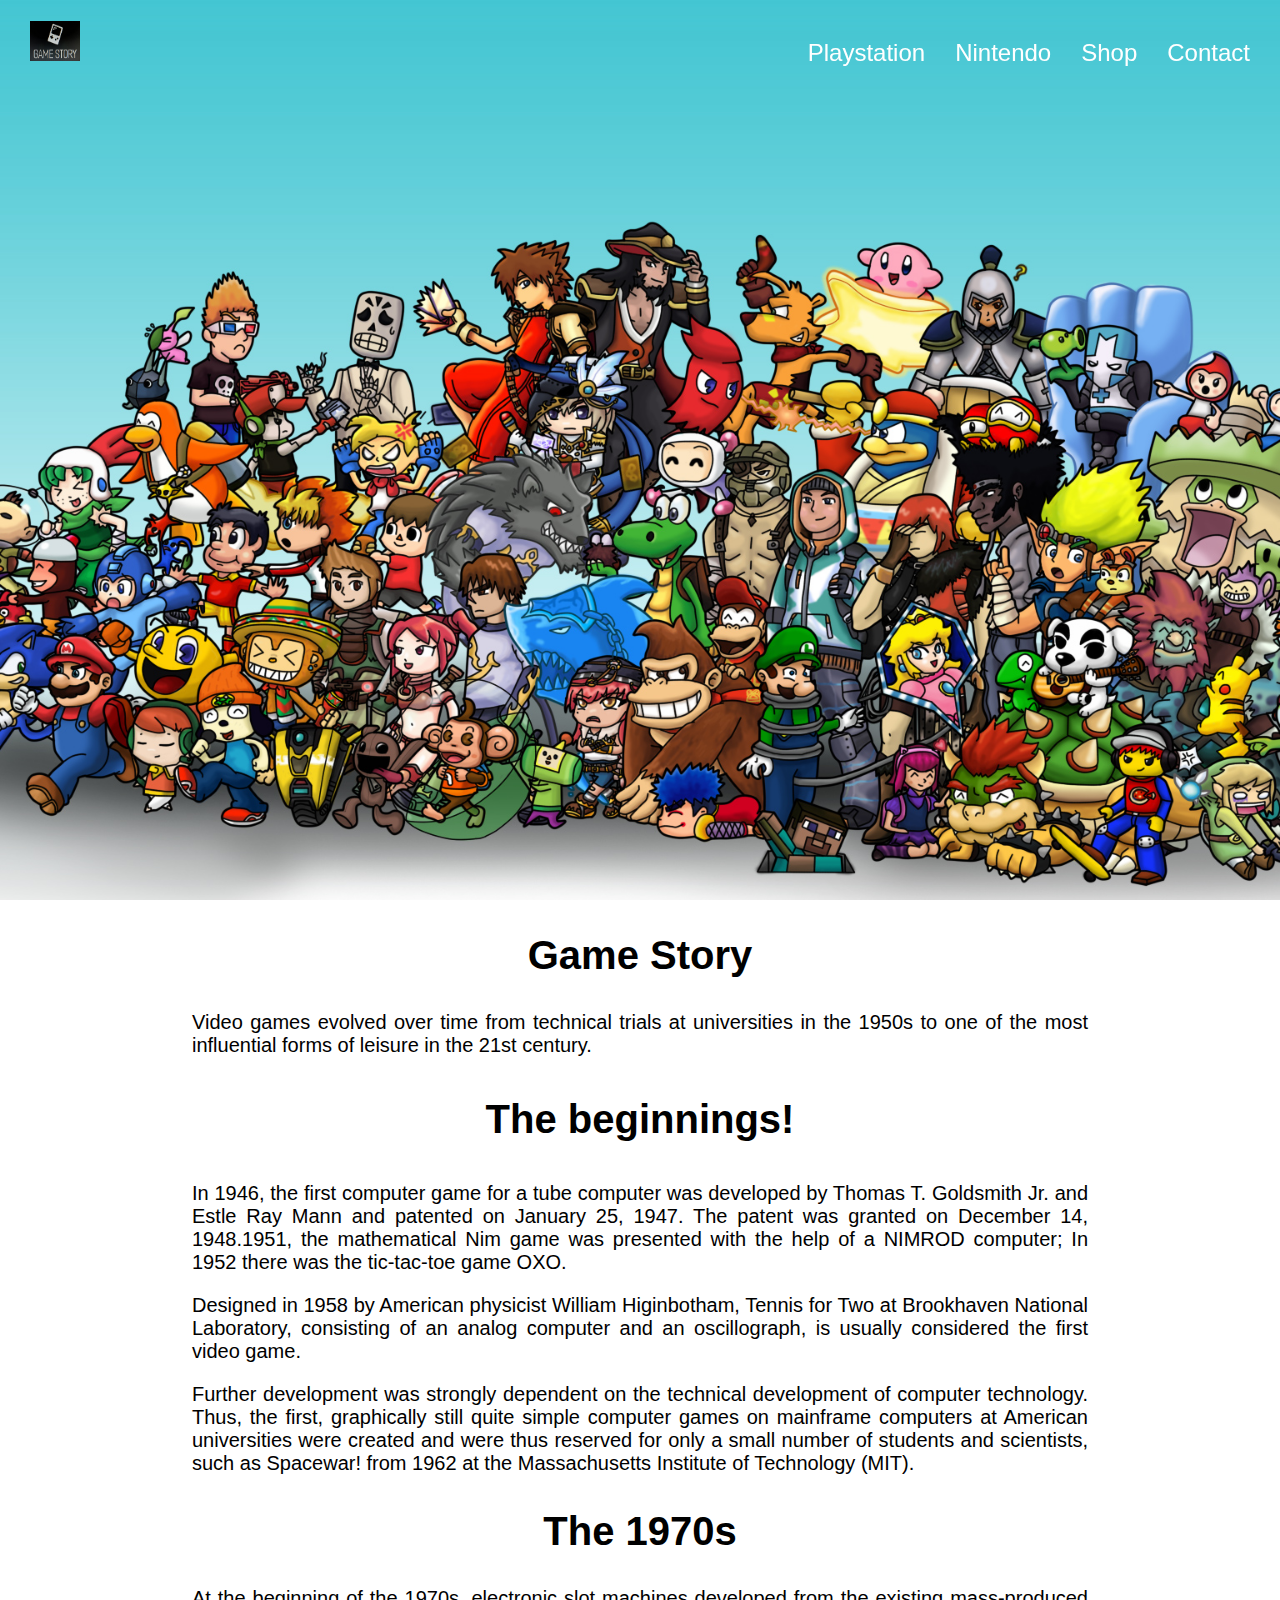
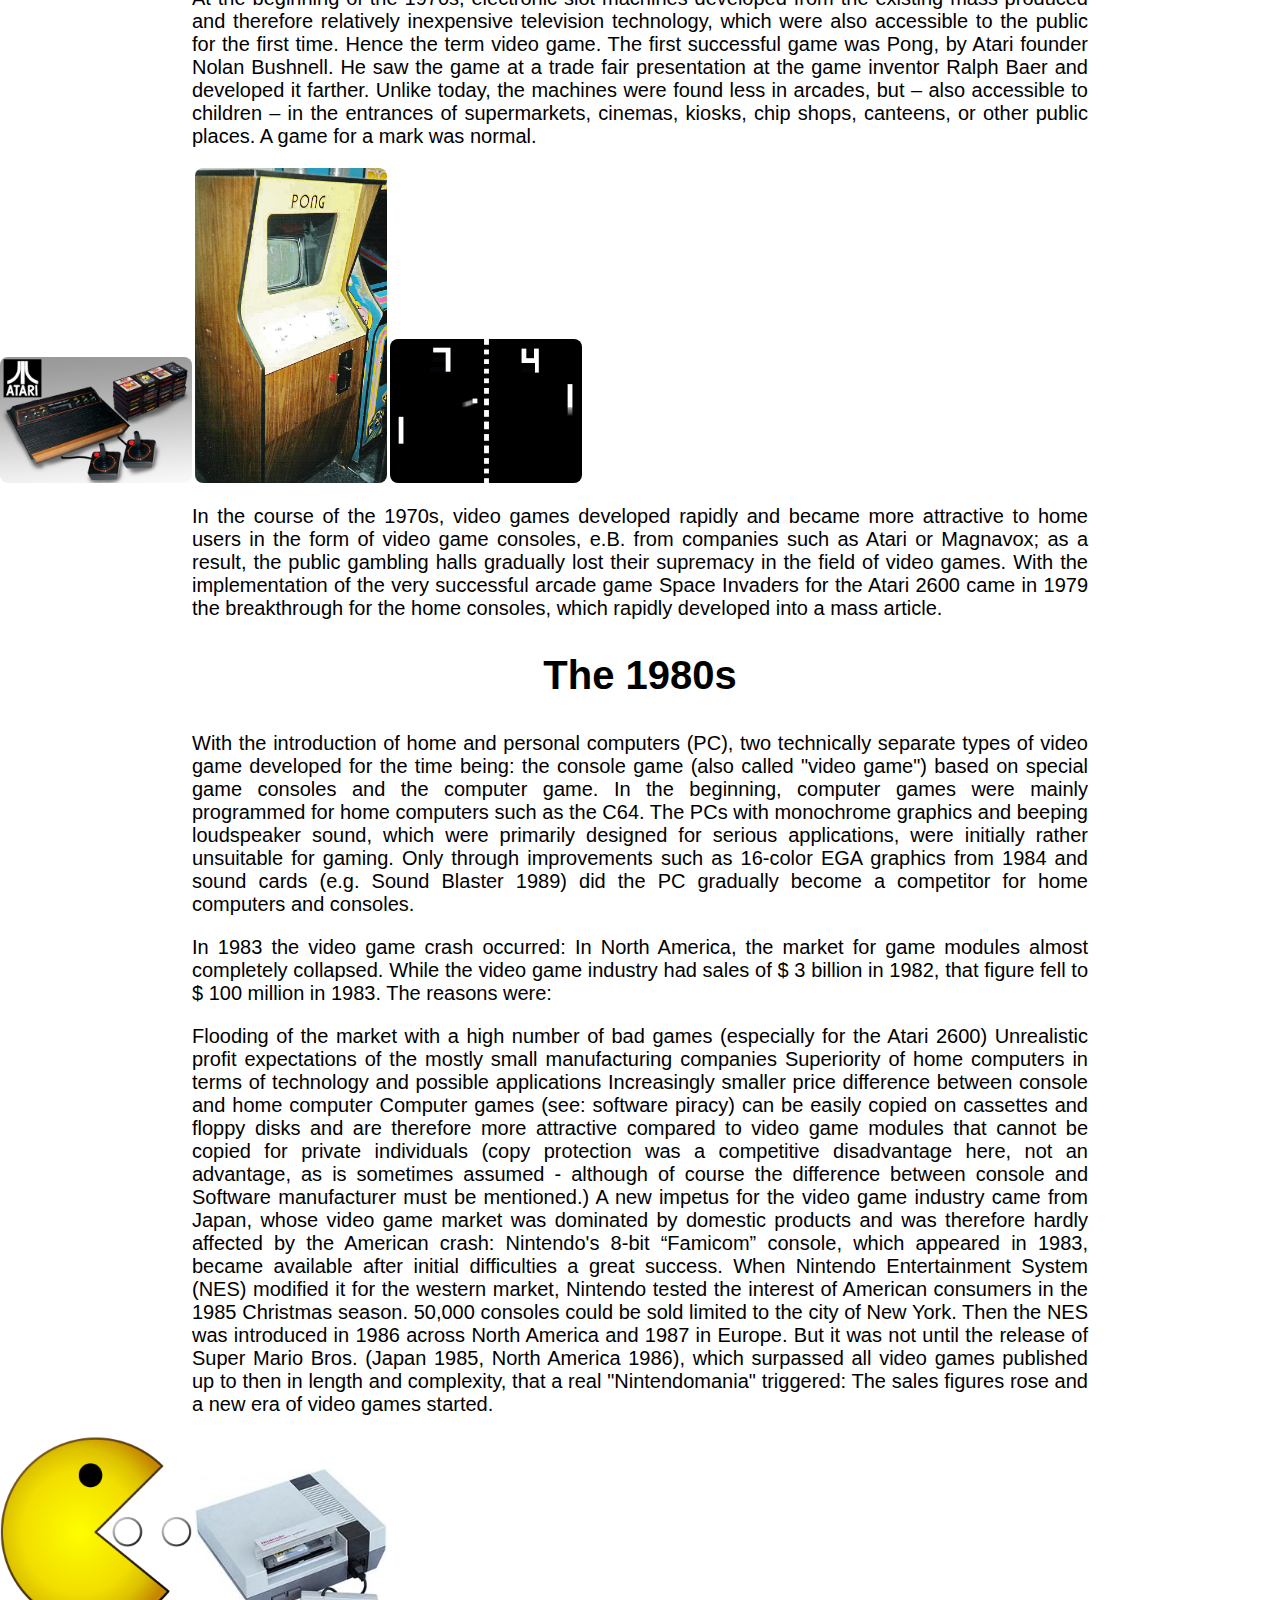
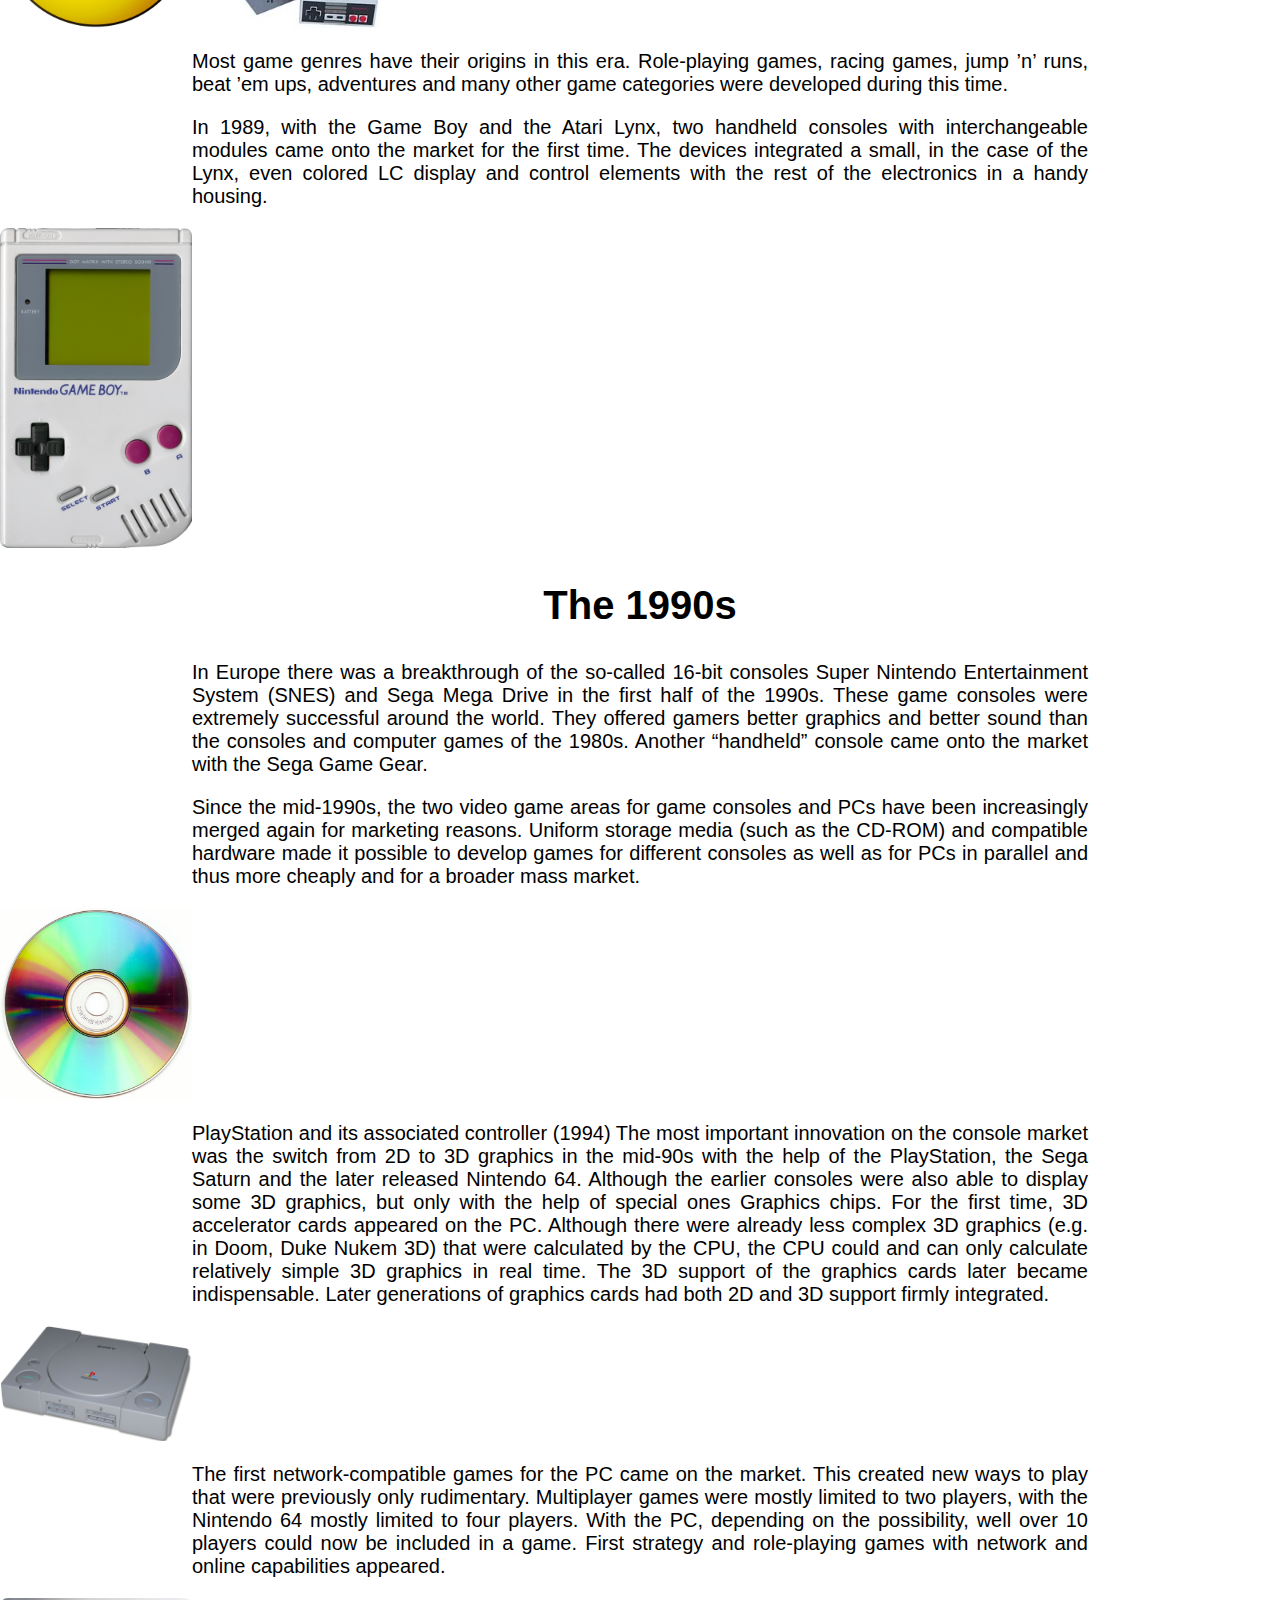
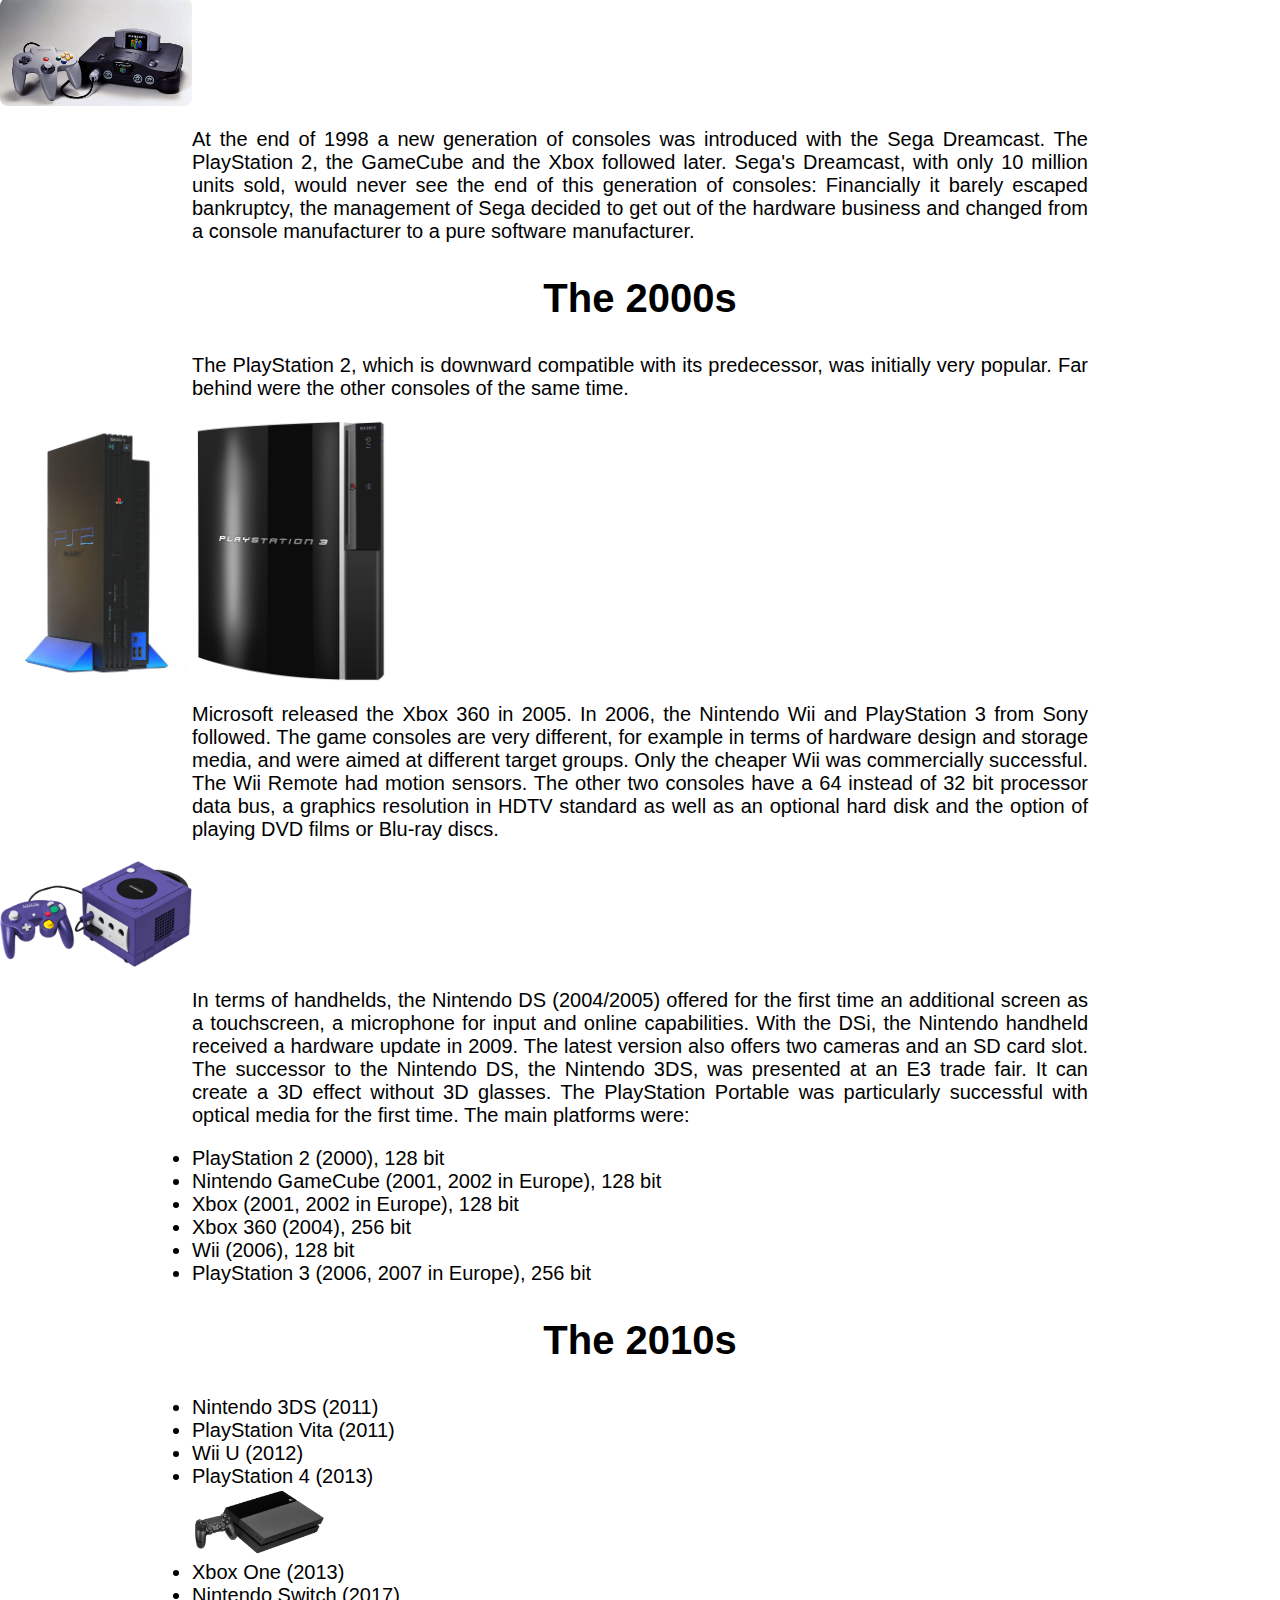
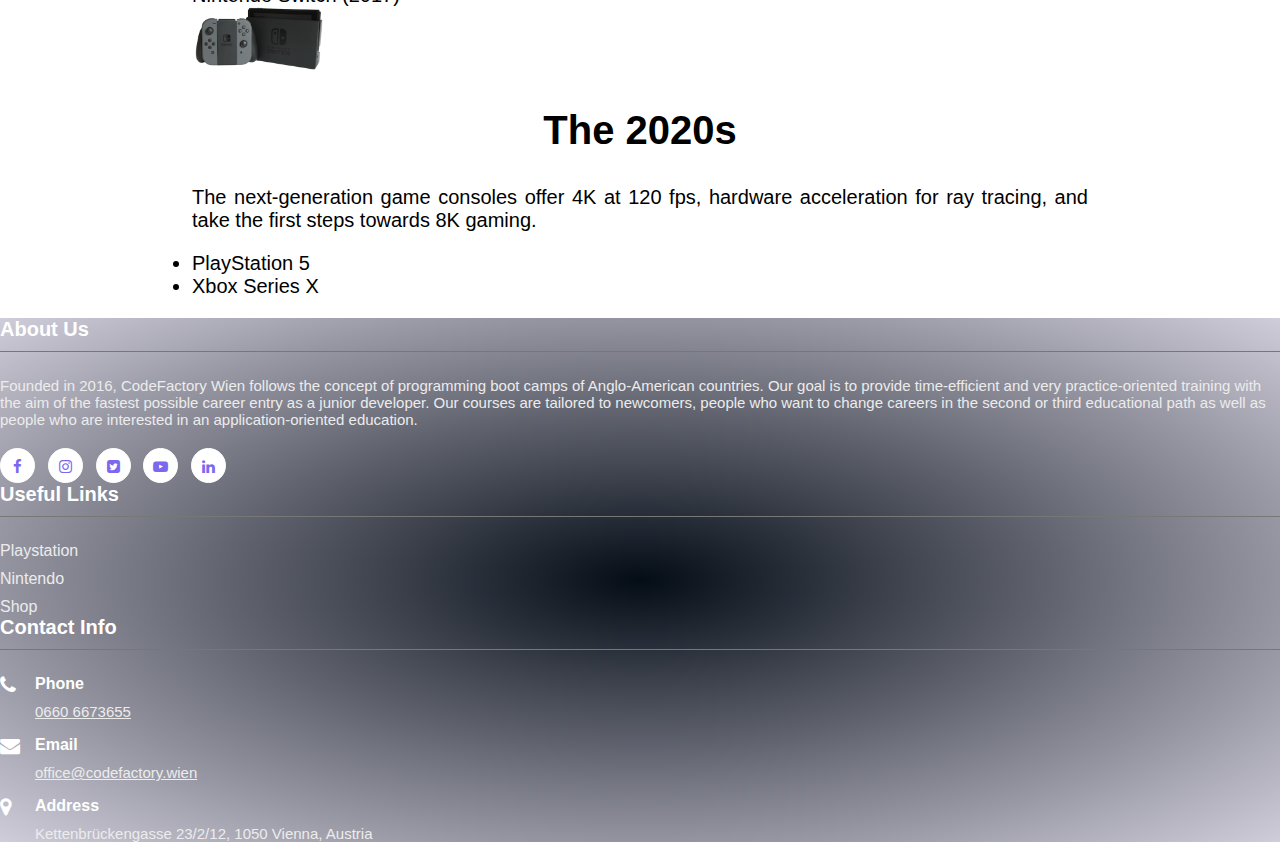
<file: index.html>
<!DOCTYPE html>
<html lang="en">

<head>
    <meta charset="UTF-8">
    <meta http-equiv="X-UA-Compatible" content="IE=edge">
    <meta name="viewport" content="width=device-width, initial-scale=1.0">
    <title>Game Story</title>
    <link href="https://cdn.jsdelivr.net/npm/bootstrap@5.1.3/dist/css/bootstrap.min.css" rel="stylesheet" integrity="sha384-1BmE4kWBq78iYhFldvKuhfTAU6auU8tT94WrHftjDbrCEXSU1oBoqyl2QvZ6jIW3" crossorigin="anonymous">
    <link rel="stylesheet" href="https://cdnjs.cloudflare.com/ajax/libs/animate.css/4.1.1/animate.min.css" />
    <link rel="stylesheet" href="https://cdnjs.cloudflare.com/ajax/libs/font-awesome/4.7.0/css/font-awesome.min.css">

    <link rel="stylesheet" href="css/style.css">
</head>

<body class="background">


    <nav class="nav">
        <div class="container">
            <div class="logo">
                <a href="/index.html"> <img src="/images/logo.jpg" alt="logo" width="50" height="40">
                    <a>
            </div>
            <div id="mainListDiv" class="main_list">
                <ul class="navlinks">
                    <li><a href="/playstation.html">Playstation</a></li>
                    <li><a href="/nintendo.html">Nintendo</a></li>
                    <li><a href="/shop.html">Shop</a></li>
                    <li><a href="/contact.html">Contact</a></li>
                </ul>
            </div>
        </div>
    </nav>

    <section class="home">
    </section>
    <div style="height: 1000px">


        <h2 class="myH2 mt-5">Game Story</h2>

        <p class="myP pt-2"> Video games evolved over time from technical trials at universities in the 1950s to one of the most influential forms of leisure in the 21st century.</p>
        <h3 class="myH2 mt-5">The beginnings!</h3>
        <p class="myP pt-2"> In 1946, the first computer game for a tube computer was developed by Thomas T. Goldsmith Jr. and Estle Ray Mann and patented on January 25, 1947. The patent was granted on December 14, 1948.1951, the mathematical Nim game was presented with the
            help of a NIMROD computer; In 1952 there was the tic-tac-toe game OXO.
        </p>
        <p class="myP pt-2">Designed in 1958 by American physicist William Higinbotham, Tennis for Two at Brookhaven National Laboratory, consisting of an analog computer and an oscillograph, is usually considered the first video game.</p>

        <p class="myP pt-2">
            Further development was strongly dependent on the technical development of computer technology. Thus, the first, graphically still quite simple computer games on mainframe computers at American universities were created and were thus reserved for only
            a small number of students and scientists, such as Spacewar! from 1962 at the Massachusetts Institute of Technology (MIT).</p>

        <div>
            <h2 class="myH2 mt-5">The 1970s</h2>

            <p class="myP pt-2">
                At the beginning of the 1970s, electronic slot machines developed from the existing mass-produced and therefore relatively inexpensive television technology, which were also accessible to the public for the first time. Hence the term video game. The first
                successful game was Pong, by Atari founder Nolan Bushnell. He saw the game at a trade fair presentation at the game inventor Ralph Baer and developed it farther. Unlike today, the machines were found less in arcades, but – also accessible
                to children – in the entrances of supermarkets, cinemas, kiosks, chip shops, canteens, or other public places. A game for a mark was normal.</p>
            <div class="d-flex justify-content-around">
                <img class="atari " src="/images/1970.jpg" alt="Atari">
                <img class="pong" src="images/1970PongVideoGameCabinet.jpg" alt="Pong">
                <img class="pong " src="/images/19701.png" alt="Pong">
            </div>

            <p class="myP pt-2">
                In the course of the 1970s, video games developed rapidly and became more attractive to home users in the form of video game consoles, e.B. from companies such as Atari or Magnavox; as a result, the public gambling halls gradually lost their supremacy
                in the field of video games. With the implementation of the very successful arcade game Space Invaders for the Atari 2600 came in 1979 the breakthrough for the home consoles, which rapidly developed into a mass article.</p>

            <h2 class="myH2 mt-5">The 1980s</h2>

            <p class="myP pt-2">
                With the introduction of home and personal computers (PC), two technically separate types of video game developed for the time being: the console game (also called "video game") based on special game consoles and the computer game. In the beginning, computer
                games were mainly programmed for home computers such as the C64. The PCs with monochrome graphics and beeping loudspeaker sound, which were primarily designed for serious applications, were initially rather unsuitable for gaming. Only
                through improvements such as 16-color EGA graphics from 1984 and sound cards (e.g. Sound Blaster 1989) did the PC gradually become a competitor for home computers and consoles.</p>
            <p class="myP pt-2">
                In 1983 the video game crash occurred: In North America, the market for game modules almost completely collapsed. While the video game industry had sales of $ 3 billion in 1982, that figure fell to $ 100 million in 1983. The reasons were:</p>
            <p class="myP pt-2">
                Flooding of the market with a high number of bad games (especially for the Atari 2600) Unrealistic profit expectations of the mostly small manufacturing companies Superiority of home computers in terms of technology and possible applications Increasingly
                smaller price difference between console and home computer Computer games (see: software piracy) can be easily copied on cassettes and floppy disks and are therefore more attractive compared to video game modules that cannot be copied
                for private individuals (copy protection was a competitive disadvantage here, not an advantage, as is sometimes assumed - although of course the difference between console and Software manufacturer must be mentioned.) A new impetus for
                the video game industry came from Japan, whose video game market was dominated by domestic products and was therefore hardly affected by the American crash: Nintendo's 8-bit “Famicom” console, which appeared in 1983, became available after
                initial difficulties a great success. When Nintendo Entertainment System (NES) modified it for the western market, Nintendo tested the interest of American consumers in the 1985 Christmas season. 50,000 consoles could be sold limited to
                the city of New York. Then the NES was introduced in 1986 across North America and 1987 in Europe. But it was not until the release of Super Mario Bros. (Japan 1985, North America 1986), which surpassed all video games published up to
                then in length and complexity, that a real "Nintendomania" triggered: The sales figures rose and a new era of video games started.</p>

            <div class="d-flex justify-content-around">
                <img class="pacman" src="/images/pacman1980.png" alt="PacMan">
                <img class="nes" src="/images/NES.jpg" alt="Nes">
            </div>

            <p class="myP pt-2">
                Most game genres have their origins in this era. Role-playing games, racing games, jump ’n’ runs, beat ’em ups, adventures and many other game categories were developed during this time.</p>
            <p class="myP pt-2">
                In 1989, with the Game Boy and the Atari Lynx, two handheld consoles with interchangeable modules came onto the market for the first time. The devices integrated a small, in the case of the Lynx, even colored LC display and control elements with the rest
                of the electronics in a handy housing.</p>
            <div class="d-flex justify-content-around">
                <img class="gameboy" src="/images/1980.jpg" alt="Game Boy">
            </div>

            <h2 class="myH2 mt-5">The 1990s</h2>
            <p class="myP pt-2">
                In Europe there was a breakthrough of the so-called 16-bit consoles Super Nintendo Entertainment System (SNES) and Sega Mega Drive in the first half of the 1990s. These game consoles were extremely successful around the world. They offered gamers better
                graphics and better sound than the consoles and computer games of the 1980s. Another “handheld” console came onto the market with the Sega Game Gear.</p>
            <p class="myP pt-2">
                Since the mid-1990s, the two video game areas for game consoles and PCs have been increasingly merged again for marketing reasons. Uniform storage media (such as the CD-ROM) and compatible hardware made it possible to develop games for different consoles
                as well as for PCs in parallel and thus more cheaply and for a broader mass market.</p>

            <div class="d-flex justify-content-around">
                <img class="cd" src="/images/1990CDROM.jpg" alt="CD">
            </div>

            <p class="myP pt-2">
                PlayStation and its associated controller (1994) The most important innovation on the console market was the switch from 2D to 3D graphics in the mid-90s with the help of the PlayStation, the Sega Saturn and the later released Nintendo 64. Although the
                earlier consoles were also able to display some 3D graphics, but only with the help of special ones Graphics chips. For the first time, 3D accelerator cards appeared on the PC. Although there were already less complex 3D graphics (e.g.
                in Doom, Duke Nukem 3D) that were calculated by the CPU, the CPU could and can only calculate relatively simple 3D graphics in real time. The 3D support of the graphics cards later became indispensable. Later generations of graphics cards
                had both 2D and 3D support firmly integrated.</p>
            <div class="d-flex justify-content-around">
                <img class="playstation" src="/images/1990Ps1.png" alt="PlayStation">
            </div>
            <p class="myP pt-2">
                The first network-compatible games for the PC came on the market. This created new ways to play that were previously only rudimentary. Multiplayer games were mostly limited to two players, with the Nintendo 64 mostly limited to four players. With the
                PC, depending on the possibility, well over 10 players could now be included in a game. First strategy and role-playing games with network and online capabilities appeared.</p>

            <div class="d-flex justify-content-around">
                <img class="n64" src="/images/n641990.jpg" alt="N64">
            </div>

            <p class="myP pt-2">
                At the end of 1998 a new generation of consoles was introduced with the Sega Dreamcast. The PlayStation 2, the GameCube and the Xbox followed later. Sega's Dreamcast, with only 10 million units sold, would never see the end of this generation of consoles:
                Financially it barely escaped bankruptcy, the management of Sega decided to get out of the hardware business and changed from a console manufacturer to a pure software manufacturer.</p>


            <h2 class="myH2 mt-5">The 2000s</h2>
            <p class="myP pt-2">
                The PlayStation 2, which is downward compatible with its predecessor, was initially very popular. Far behind were the other consoles of the same time.</p>

            <div class="d-flex justify-content-around">
                <img class="playstation" src="/images/2000ps2.jpg" alt="PS2">
                <img class="playstation" src="/images/2000ps3.png" alt="PS3">
            </div>

            <p class="myP pt-2">
                Microsoft released the Xbox 360 in 2005. In 2006, the Nintendo Wii and PlayStation 3 from Sony followed. The game consoles are very different, for example in terms of hardware design and storage media, and were aimed at different target groups. Only the
                cheaper Wii was commercially successful. The Wii Remote had motion sensors. The other two consoles have a 64 instead of 32 bit processor data bus, a graphics resolution in HDTV standard as well as an optional hard disk and the option of
                playing DVD films or Blu-ray discs.</p>
            <div class="d-flex justify-content-around">
                <img class="gamecube" src="/images/2000GameCube-Console-Set.png" alt="GameCube">
            </div>

            <p class="myP pt-2">
                In terms of handhelds, the Nintendo DS (2004/2005) offered for the first time an additional screen as a touchscreen, a microphone for input and online capabilities. With the DSi, the Nintendo handheld received a hardware update in 2009. The latest version
                also offers two cameras and an SD card slot. The successor to the Nintendo DS, the Nintendo 3DS, was presented at an E3 trade fair. It can create a 3D effect without 3D glasses. The PlayStation Portable was particularly successful with
                optical media for the first time. The main platforms were:</p>

            <p class="myP pt-2">
                <ul class="myP pt-2">
                    <li>PlayStation 2 (2000), 128 bit</li>
                    <li>Nintendo GameCube (2001, 2002 in Europe), 128 bit</li>
                    <li>Xbox (2001, 2002 in Europe), 128 bit</li>
                    <li>Xbox 360 (2004), 256 bit</li>
                    <li>Wii (2006), 128 bit</li>
                    <li>PlayStation 3 (2006, 2007 in Europe), 256 bit</li>
                </ul>
            </p>
            <h2 class="myH2 mt-5">The 2010s</h2>
            <p class="myP pt-2">
                <ul class="myP pt-2">
                    <li>Nintendo 3DS (2011)</li>
                    <li>PlayStation Vita (2011)</li>
                    <li>Wii U (2012)</li>
                    <li>PlayStation 4 (2013)</li>
                    <div class="d-flex justify-content-start">
                        <img class="playstation" src="/images/PS4.jpg" alt="PS4">
                    </div>

                    <li>Xbox One (2013)</li>
                    <li>Nintendo Switch (2017)</li>
                    <div class="d-flex justify-content-start">
                        <img class="nes" src="/images/Nintendo_Switch_Console.png" alt="PS4">
                    </div>
                </ul>
            </p>

            <h2 class="myH2 mt-5">The 2020s</h2>
            <p class="myP pt-2">
                The next-generation game consoles offer 4K at 120 fps, hardware acceleration for ray tracing, and take the first steps towards 8K gaming.
                <ul class="myP pt-2">
                    <li>PlayStation 5</li>
                    <li>Xbox Series X</li>


            </p>
        </div>

        <footer>
            <div class="footer-subscribe-wrapper font-monospace mt-5">

                <!-- End Subscribe Area -->
                <!-- Start Footer Area -->
                <div class="footer-area ptb-100 pt-4 mt-5">
                    <div class="container ">
                        <div class="row">
                            <div class="col-lg-4 col-md-6 col-sm-6 pb-5">
                                <div class="single-footer-widget ">
                                    <div class="footer-heading ">
                                        <h3>About Us</h3>
                                    </div>
                                    <p>Founded in 2016, CodeFactory Wien follows the concept of programming boot camps of Anglo-American countries. Our goal is to provide time-efficient and very practice-oriented training with the aim of the fastest possible
                                        career entry as a junior developer. Our courses are tailored to newcomers, people who want to change careers in the second or third educational path as well as people who are interested in an application-oriented
                                        education.
                                    </p>
                                    <ul class="footer-social ">
                                        <li>
                                            <a href="https://www.facebook.com/CodeFactoryVienna/"> <i class="fa fa-facebook-f "></i>
                                            </a>
                                        </li>
                                        <li>
                                            <a href="https://www.instagram.com/accounts/login/"> <i class="fa fa-instagram "></i>
                                            </a>
                                        </li>
                                        <li>
                                            <a href="https://twitter.com/codefactoryvie "> <i class="fa fa-twitter-square "></i>
                                            </a>
                                        </li>
                                        <li>
                                            <a href="https://www.youtube.com/channel/UCJE5xsfz-bLmVb5emobgOkw "> <i class="fa fa-youtube-play "></i>
                                            </a>
                                        </li>
                                        <li>
                                            <a href="https://www.linkedin.com/company/codefactory-vienna "> <i class="fa fa-linkedin "></i>
                                            </a>
                                        </li>
                                    </ul>
                                </div>
                            </div>

                            <div class="col-lg-2 col-md-6 col-sm-6 pb-5 ">
                                <div class="single-footer-widget ">
                                    <div class="footer-heading ">
                                        <h3>Useful Links</h3>
                                    </div>
                                    <ul class="footer-quick-links ">
                                        <li><a href="playstation.html">Playstation</a></li>
                                        <li><a href="/nintendo.html">Nintendo</a></li>
                                        <li><a href="/shop.html">Shop</a></li>
                                    </ul>
                                </div>
                            </div>
                            <div class="col-lg-4 col-md-6 col-sm-6 pb-5 ">
                                <div class="single-footer-widget ">
                                    <div class="footer-heading ">
                                        <h3>Contact Info</h3>
                                    </div>
                                    <div class="footer-info-contact "> <i class="fa fa-phone "></i>
                                        <h3>Phone</h3>
                                        <span><a href="tel:0802235678 ">0660 6673655</a></span>
                                    </div>
                                    <div class="footer-info-contact "> <i class="fa fa-envelope "></i>
                                        <h3>Email</h3>
                                        <span><a href="mailto:office@codefactory.wien ">office@codefactory.wien</a></span>
                                    </div>
                                    <div class="footer-info-contact "> <i class="fa fa-map-marker "></i>
                                        <h3>Address</h3>
                                        <span>Kettenbrückengasse 23/2/12, 1050 Vienna, Austria</span>
                                    </div>
                                </div>
                            </div>
                        </div>
                    </div>
                </div>
                <!-- End Footer Section -->
            </div>

        </footer>





        <!-- Jquery needed -->
        <script src="https://ajax.googleapis.com/ajax/libs/jquery/3.1.1/jquery.min.js "></script>
        <script src="js/scripts.js "></script>

        <!-- Function used to shrink nav bar removing paddings and adding black background -->
        <script>
            $(window).scroll(function() {
                if ($(document).scrollTop() > 50) {
                    $('.nav').addClass('affix');
                    console.log("OK ");
                } else {
                    $('.nav').removeClass('affix');
                }
            });
        </script>






        <script src="https://cdn.jsdelivr.net/npm/bootstrap@5.1.3/dist/js/bootstrap.bundle.min.js " integrity="sha384-ka7Sk0Gln4gmtz2MlQnikT1wXgYsOg+OMhuP+IlRH9sENBO0LRn5q+8nbTov4+1p " crossorigin="anonymous "></script>
</body>

</html>
</file>
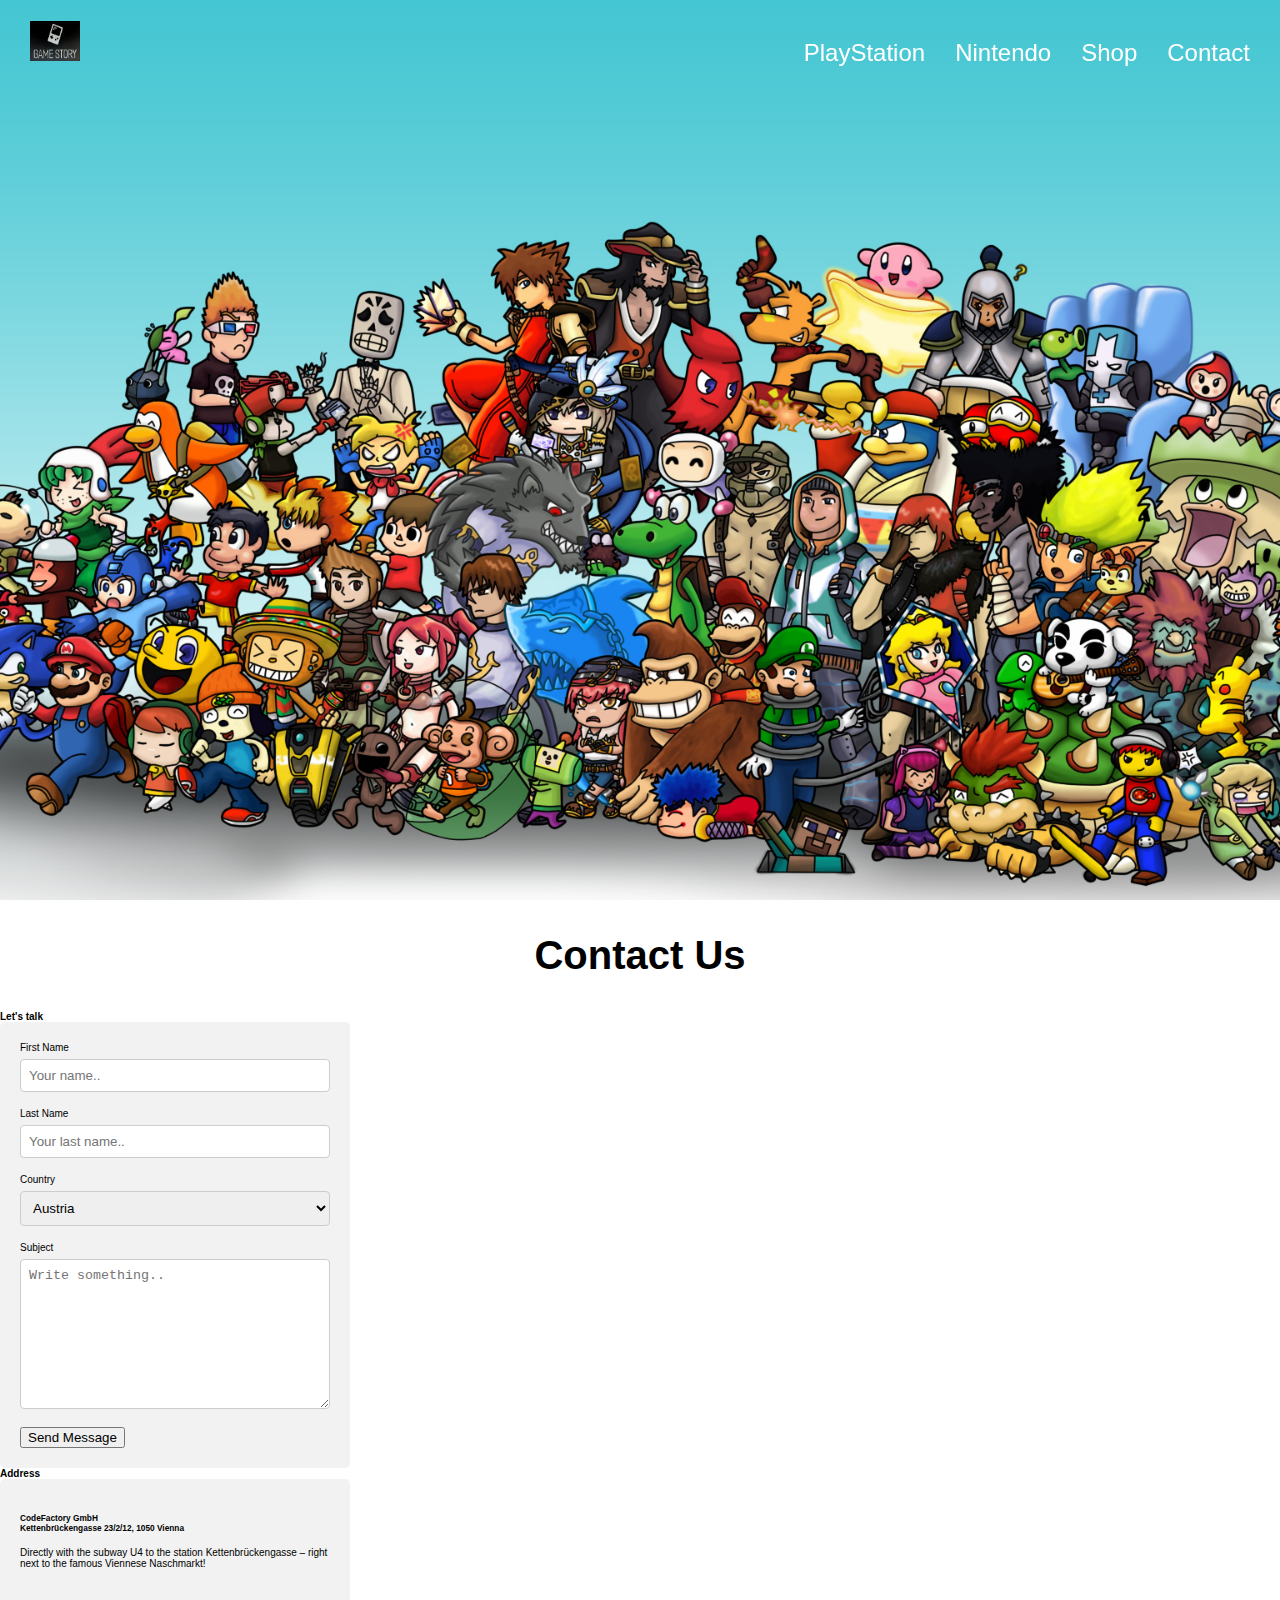
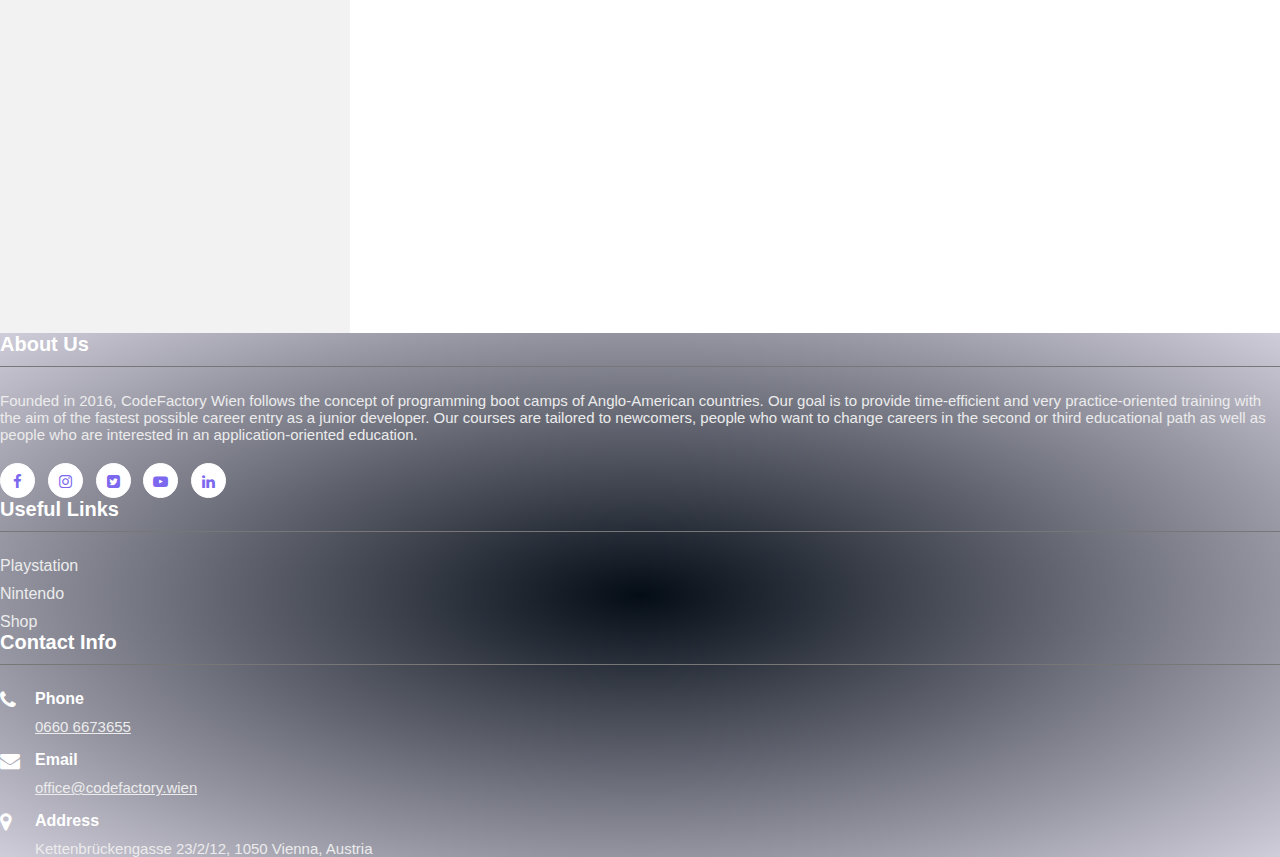
<file: contact.html>
<!DOCTYPE html>
<html lang="en">

<head>
    <meta charset="UTF-8">
    <meta http-equiv="X-UA-Compatible" content="IE=edge">
    <meta name="viewport" content="width=device-width, initial-scale=1.0">
    <title>Game Story</title>
    <link href="https://cdn.jsdelivr.net/npm/bootstrap@5.1.3/dist/css/bootstrap.min.css" rel="stylesheet" integrity="sha384-1BmE4kWBq78iYhFldvKuhfTAU6auU8tT94WrHftjDbrCEXSU1oBoqyl2QvZ6jIW3" crossorigin="anonymous">
    <link rel="stylesheet" href="https://cdnjs.cloudflare.com/ajax/libs/animate.css/4.1.1/animate.min.css" />
    <link rel="stylesheet" href="https://cdnjs.cloudflare.com/ajax/libs/font-awesome/4.7.0/css/font-awesome.min.css">

    <link rel="stylesheet" href="css/style.css">
</head>

<body class="background">

    <nav class="nav">
        <div class="container">
            <div class="logo">
                <a href="/index.html"> <img src="/images/logo.jpg" alt="logo" width="50" height="40">
                    <a>
            </div>
            <div id="mainListDiv" class="main_list">
                <ul class="navlinks">
                    <li><a href="/playstation.html">PlayStation</a></li>
                    <li><a href="/nintendo.html">Nintendo</a></li>
                    <li><a href="/shop.html">Shop</a></li>
                    <li><a href="/contact.html">Contact</a></li>

                </ul>
            </div>
        </div>
    </nav>

    <section class="home">
    </section>
    <div style="height: 1000px">
        <div class="d-flex justify-content-center align-items-center mt-5 mb-3">
            <h2 class="myH2 mt-5">Contact Us</h2>
        </div>


        <!-- Contact Us from Contact & Address -->
        <div class="container-fluid font-monospace">
            <div class="row">
                <div class="col card-deck d-flex justify-content-around">
                    <div class="card border-0 shadow mb-3" style="max-width: 35rem;">
                        <div class="card-header">Let's talk</div>
                        <div class="card-body text-secondary">
                            <!-- Contact -->
                            <div class="container-contact">
                                <form action="/action_page.php font-monospace">
                                    <label for="fname">First Name</label>
                                    <input type="text" id="fname" name="firstname" placeholder="Your name..">

                                    <label for="lname">Last Name</label>
                                    <input type="text" id="lname" name="lastname" placeholder="Your last name..">

                                    <label for="country">Country</label>
                                    <select id="country " name="country">
                          <option value="austria">Austria</option>
                          <option value="korea">Korea</option>
                          <option value="switzerland">Switzerland</option>
                          <option value="england">England</option>
                          <option value="japan">Japan</option>
                          <option value="russia">Russia</option>
                          <option value="croatia">Croatia</option>
                          <option value="france">France</option>
                          <option value="germany">Germany</option>
                          <option value="australia">Australia</option>
                          <option value="canada">Canada</option>
                          <option value="usa">USA</option>
                        </select>
                                    <label for="subject">Subject</label>
                                    <textarea id="subject" name="subject" placeholder="Write something.." style="height:150px"></textarea>
                                    <button type="submit" class="btn btn-primary" value="submit">Send Message</button>
                                </form>
                            </div>
                        </div>
                    </div>
                </div>

                <!-- Address -->
                <div class="col card-deck">
                    <div class="card border-0 shadow  mb-3" style="max-width: 35rem;">
                        <div class="card-header">Address</div>
                        <div class="card-body text-secondary">
                            <div class="container-contact">
                                <h5 class="card-title">CodeFactory GmbH <br>Kettenbrückengasse 23/2/12, 1050 Vienna</h5>
                                <p class="card-text">Directly with the subway U4 to the station Kettenbrückengasse – right next to the famous Viennese Naschmarkt!</p>

                                <iframe src="https://www.google.com/maps/embed?pb=!1m18!1m12!1m3!1d2659.527650767714!2d16.35724071486053!3d48.19645175503879!2m3!1f0!2f0!3f0!3m2!1i1024!2i768!4f13.1!3m3!1m2!1s0x476d07866f5ea789%3A0x5c320007be5849de!2sKettenbr%C3%BCckengasse%2023%2C%201050%20Wien!5e0!3m2!1sde!2sat!4v1634678428438!5m2!1sde!2sat"
                                    width="100%" height="375" style="border:0;" allowfullscreen="" loading="lazy"></iframe>

                                <p class="card-text"><small class="text-muted">Last updated 2021-10-20</small></p>
                            </div>
                        </div>
                    </div>
                </div>
            </div>
        </div>


    </div>

    <footer>
        <div class="footer-subscribe-wrapper font-monospace mt-5">

            <!-- End Subscribe Area -->
            <!-- Start Footer Area -->
            <div class="footer-area ptb-100 pt-4 mt-5">
                <div class="container ">
                    <div class="row">
                        <div class="col-lg-4 col-md-6 col-sm-6 pb-5">
                            <div class="single-footer-widget ">
                                <div class="footer-heading ">
                                    <h3>About Us</h3>
                                </div>
                                <p>Founded in 2016, CodeFactory Wien follows the concept of programming boot camps of Anglo-American countries. Our goal is to provide time-efficient and very practice-oriented training with the aim of the fastest possible
                                    career entry as a junior developer. Our courses are tailored to newcomers, people who want to change careers in the second or third educational path as well as people who are interested in an application-oriented education.
                                </p>
                                <ul class="footer-social ">
                                    <li>
                                        <a href="https://www.facebook.com/CodeFactoryVienna/"> <i class="fa fa-facebook-f "></i>
                                        </a>
                                    </li>
                                    <li>
                                        <a href="https://www.instagram.com/accounts/login/"> <i class="fa fa-instagram "></i>
                                        </a>
                                    </li>
                                    <li>
                                        <a href="https://twitter.com/codefactoryvie "> <i class="fa fa-twitter-square "></i>
                                        </a>
                                    </li>
                                    <li>
                                        <a href="https://www.youtube.com/channel/UCJE5xsfz-bLmVb5emobgOkw "> <i class="fa fa-youtube-play "></i>
                                        </a>
                                    </li>
                                    <li>
                                        <a href="https://www.linkedin.com/company/codefactory-vienna "> <i class="fa fa-linkedin "></i>
                                        </a>
                                    </li>
                                </ul>
                            </div>
                        </div>

                        <div class="col-lg-2 col-md-6 col-sm-6 pb-5 ">
                            <div class="single-footer-widget ">
                                <div class="footer-heading ">
                                    <h3>Useful Links</h3>
                                </div>
                                <ul class="footer-quick-links ">
                                    <li><a href="playstation.html">Playstation</a></li>
                                    <li><a href="/nintendo.html">Nintendo</a></li>
                                    <li><a href="/shop.html">Shop</a></li>
                                </ul>
                            </div>
                        </div>
                        <div class="col-lg-4 col-md-6 col-sm-6 pb-5 ">
                            <div class="single-footer-widget ">
                                <div class="footer-heading ">
                                    <h3>Contact Info</h3>
                                </div>
                                <div class="footer-info-contact "> <i class="fa fa-phone "></i>
                                    <h3>Phone</h3>
                                    <span><a href="tel:0802235678 ">0660 6673655</a></span>
                                </div>
                                <div class="footer-info-contact "> <i class="fa fa-envelope "></i>
                                    <h3>Email</h3>
                                    <span><a href="mailto:office@codefactory.wien ">office@codefactory.wien</a></span>
                                </div>
                                <div class="footer-info-contact "> <i class="fa fa-map-marker "></i>
                                    <h3>Address</h3>
                                    <span>Kettenbrückengasse 23/2/12, 1050 Vienna, Austria</span>
                                </div>
                            </div>
                        </div>
                    </div>
                </div>
            </div>
            <!-- End Footer Section -->
        </div>

    </footer>

    <!-- Jquery needed -->
    <script src="https://ajax.googleapis.com/ajax/libs/jquery/3.1.1/jquery.min.js"></script>
    <script src="js/scripts.js"></script>

    <!-- Function used to shrink nav bar removing paddings and adding black background -->
    <script>
        $(window).scroll(function() {
            if ($(document).scrollTop() > 50) {
                $('.nav').addClass('affix');
                console.log("OK");
            } else {
                $('.nav').removeClass('affix');
            }
        });
    </script>






    <script src="https://cdn.jsdelivr.net/npm/bootstrap@5.1.3/dist/js/bootstrap.bundle.min.js" integrity="sha384-ka7Sk0Gln4gmtz2MlQnikT1wXgYsOg+OMhuP+IlRH9sENBO0LRn5q+8nbTov4+1p" crossorigin="anonymous"></script>
</body>

</html>
</file>
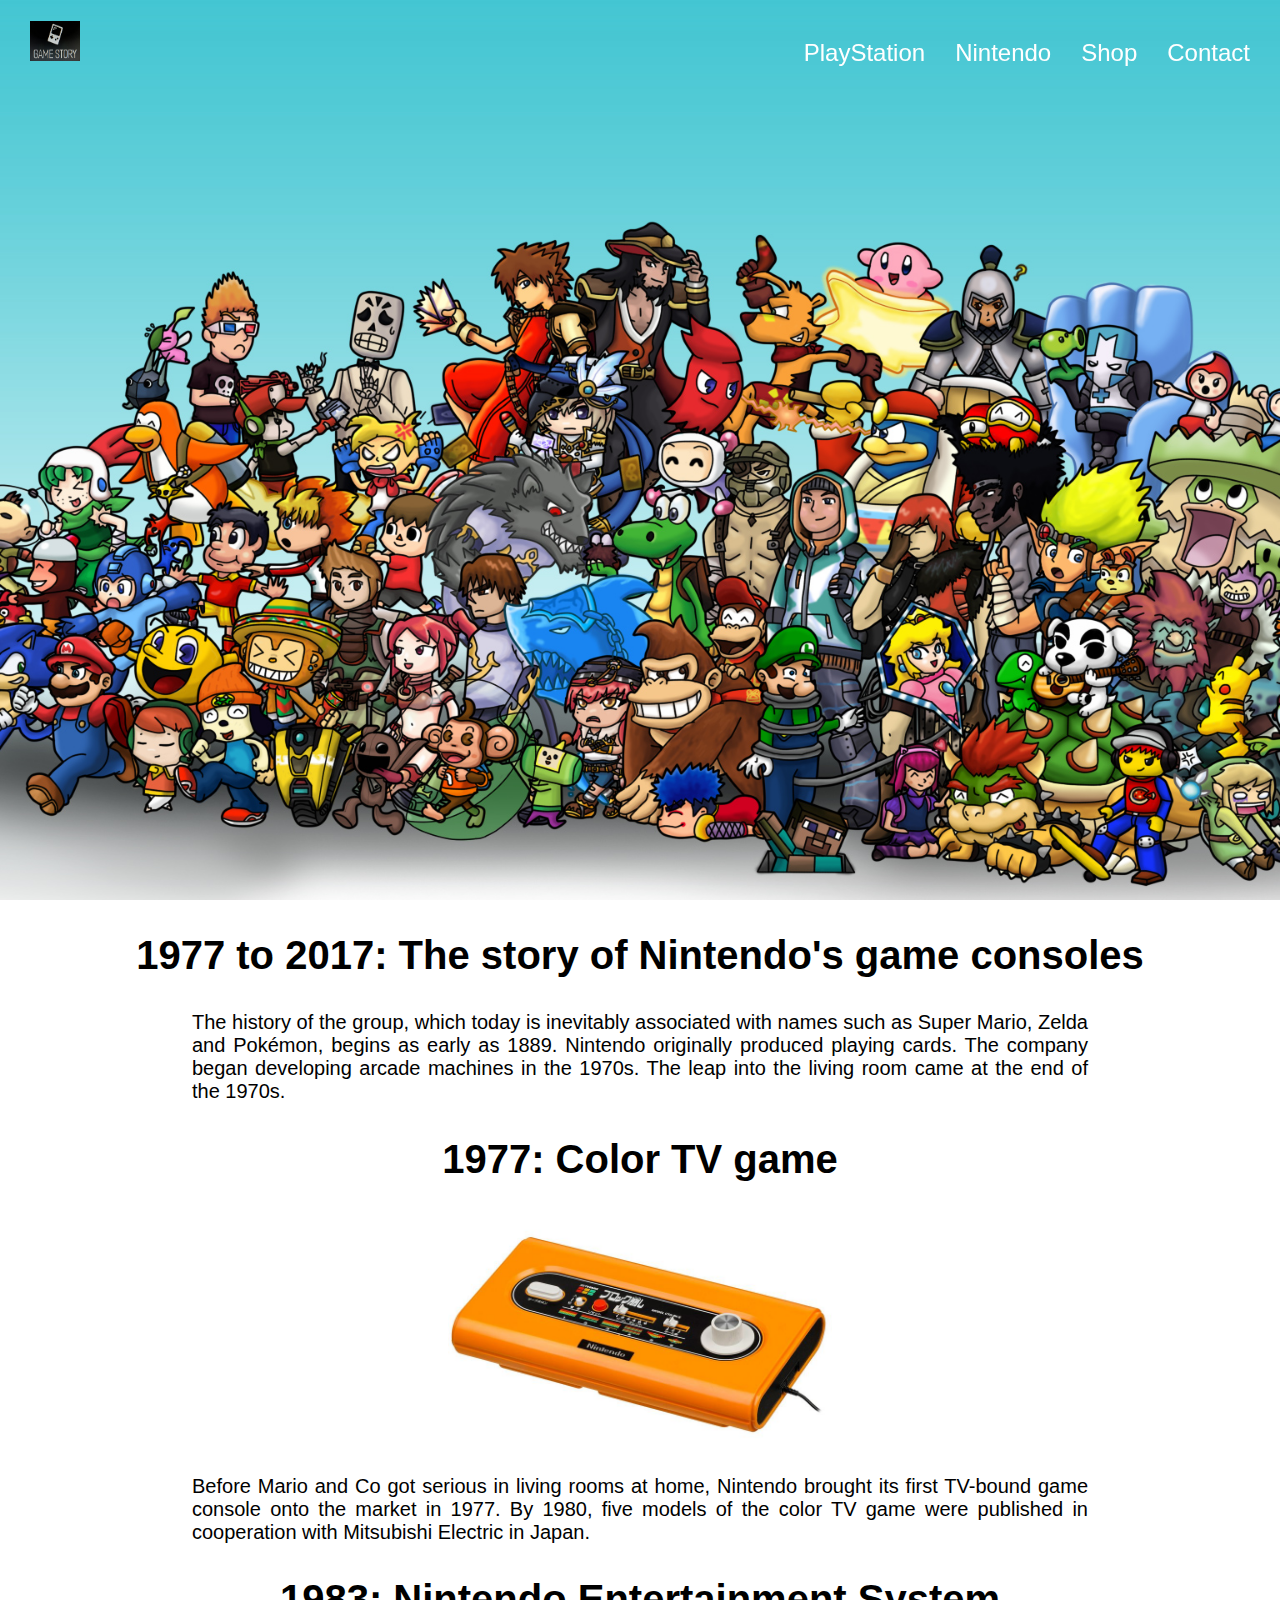
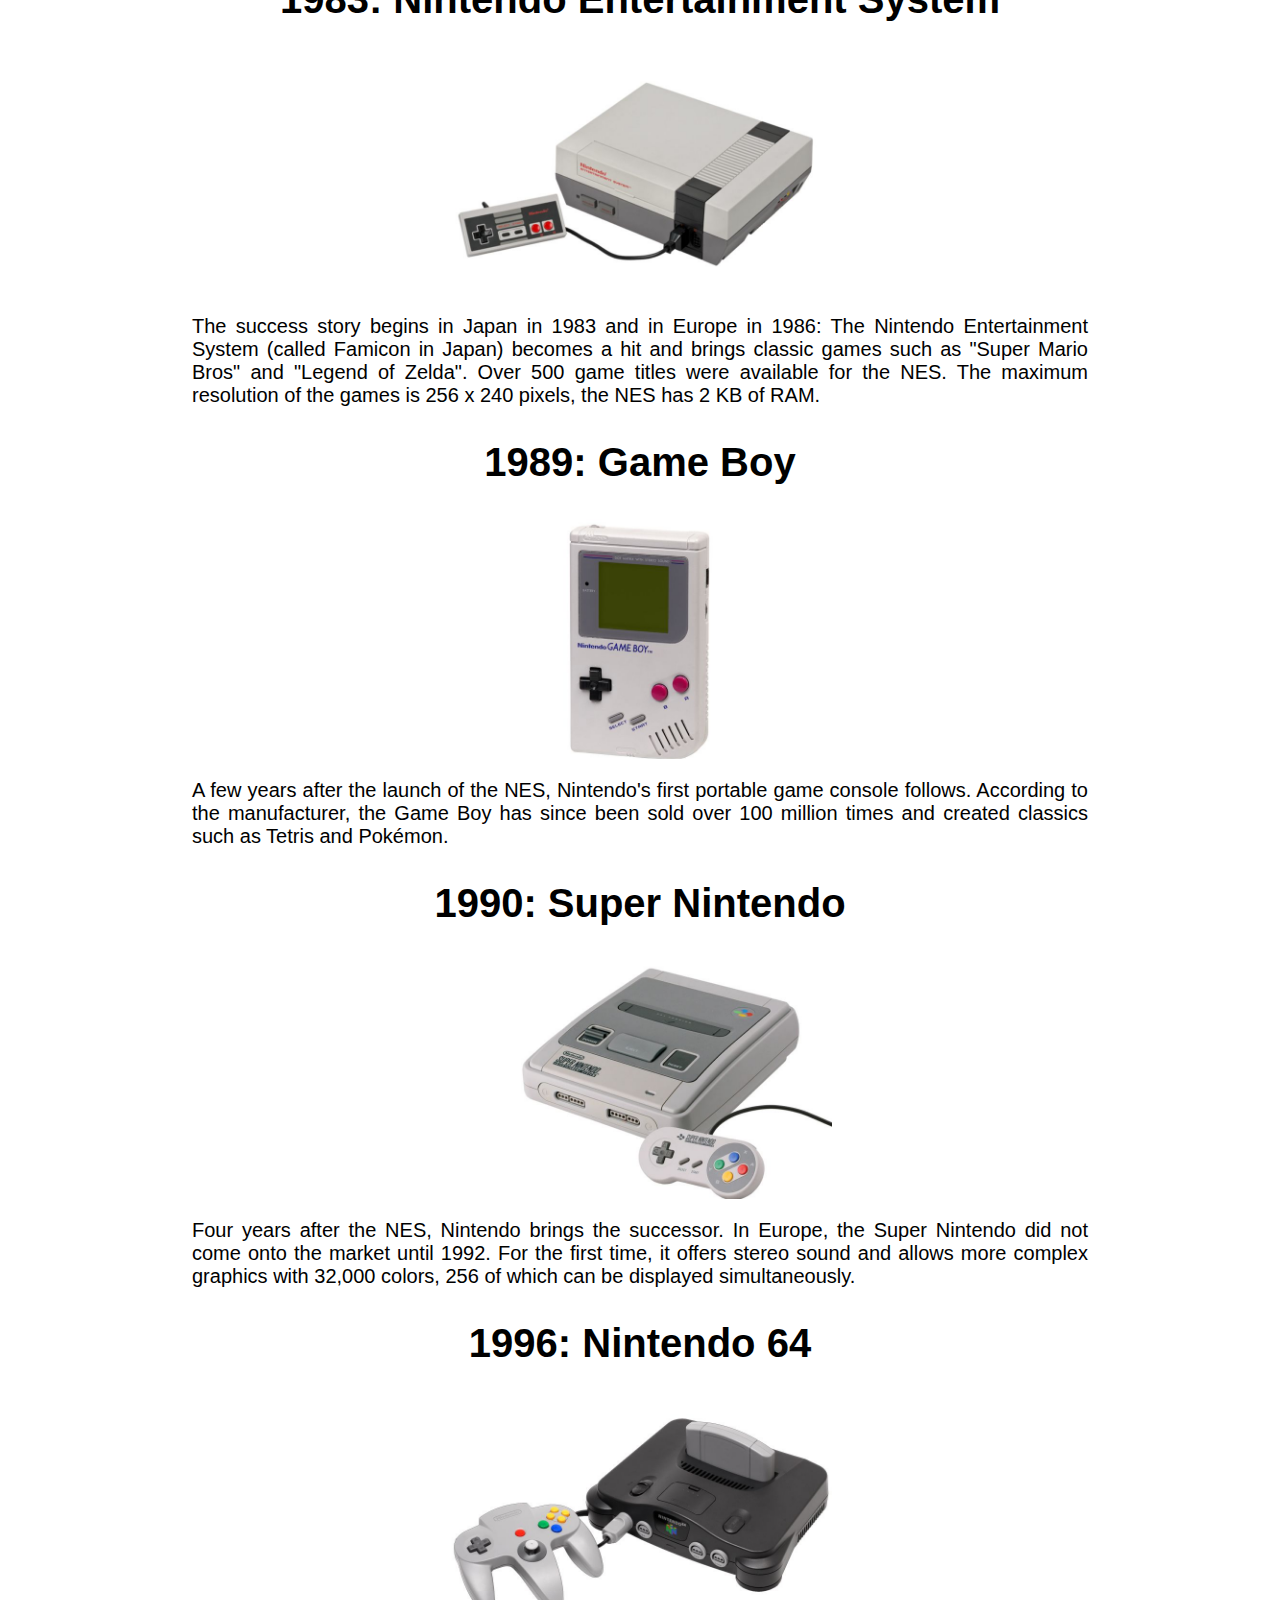
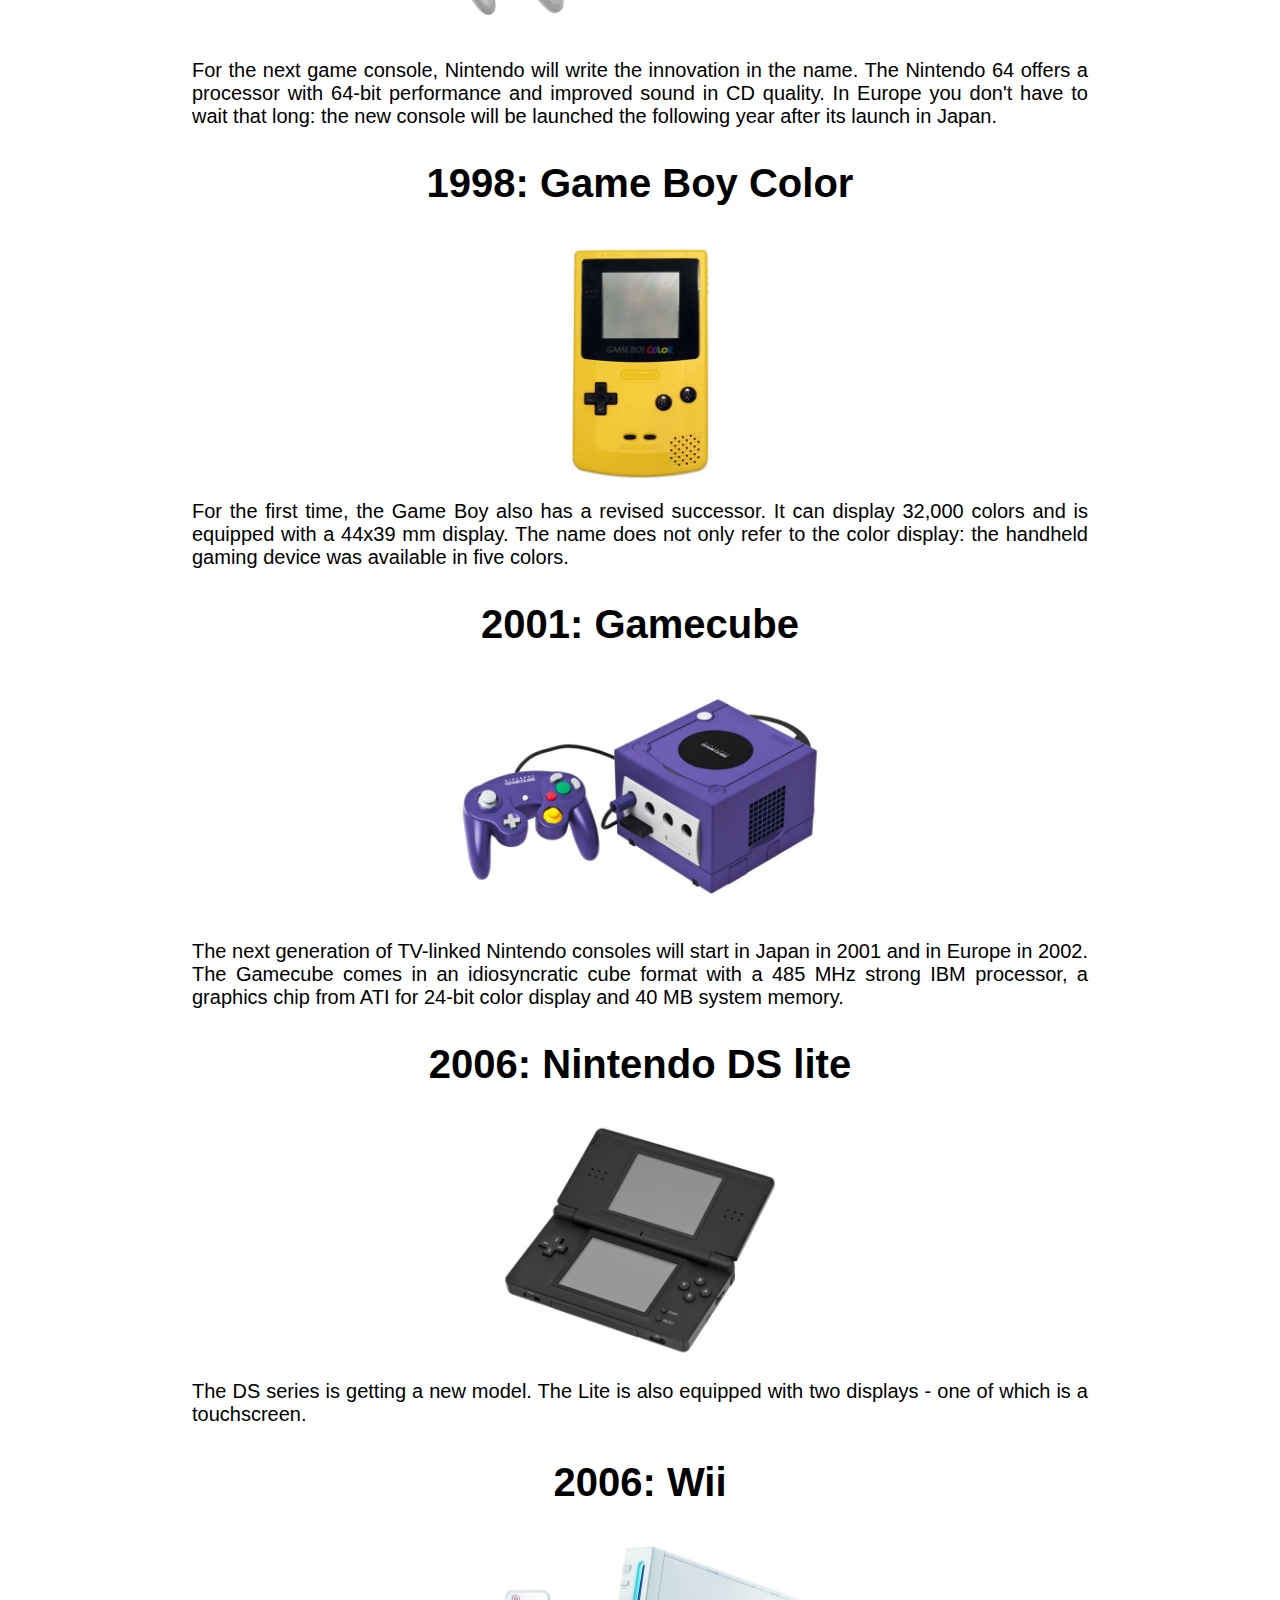
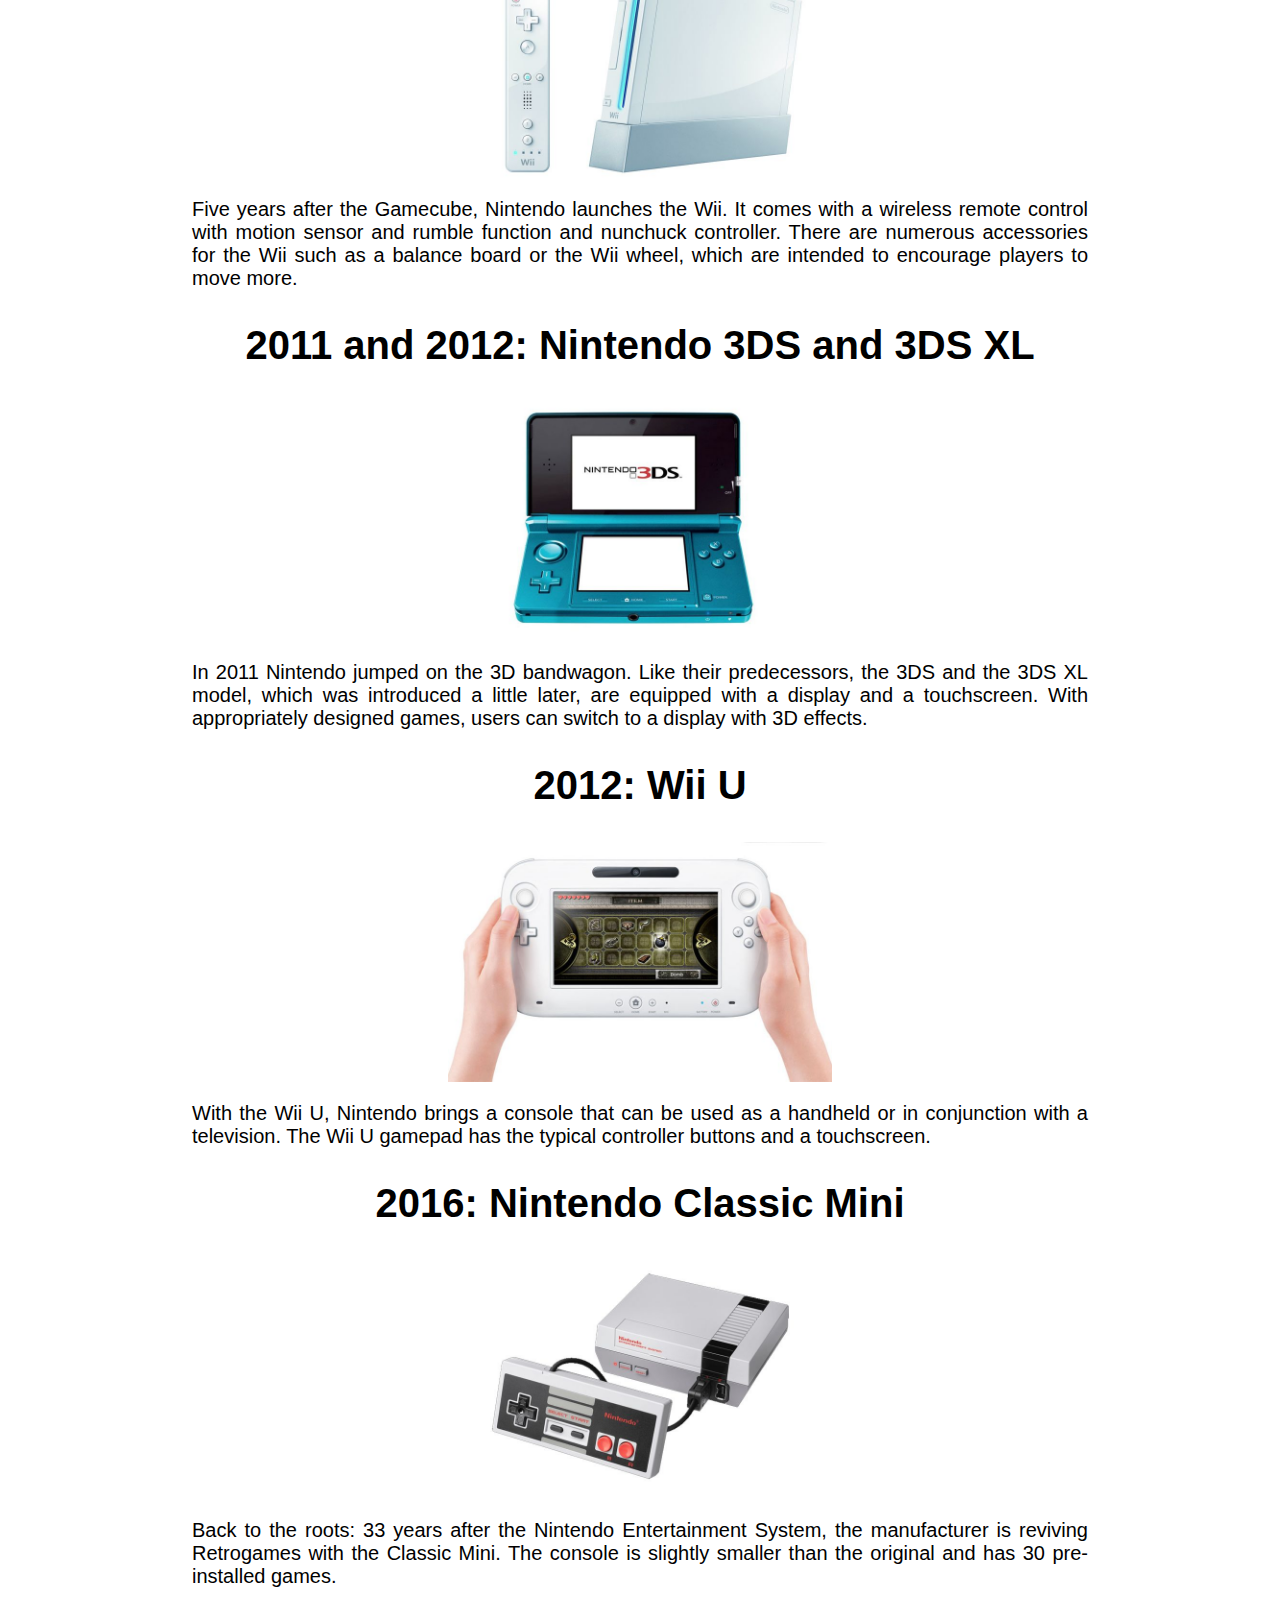
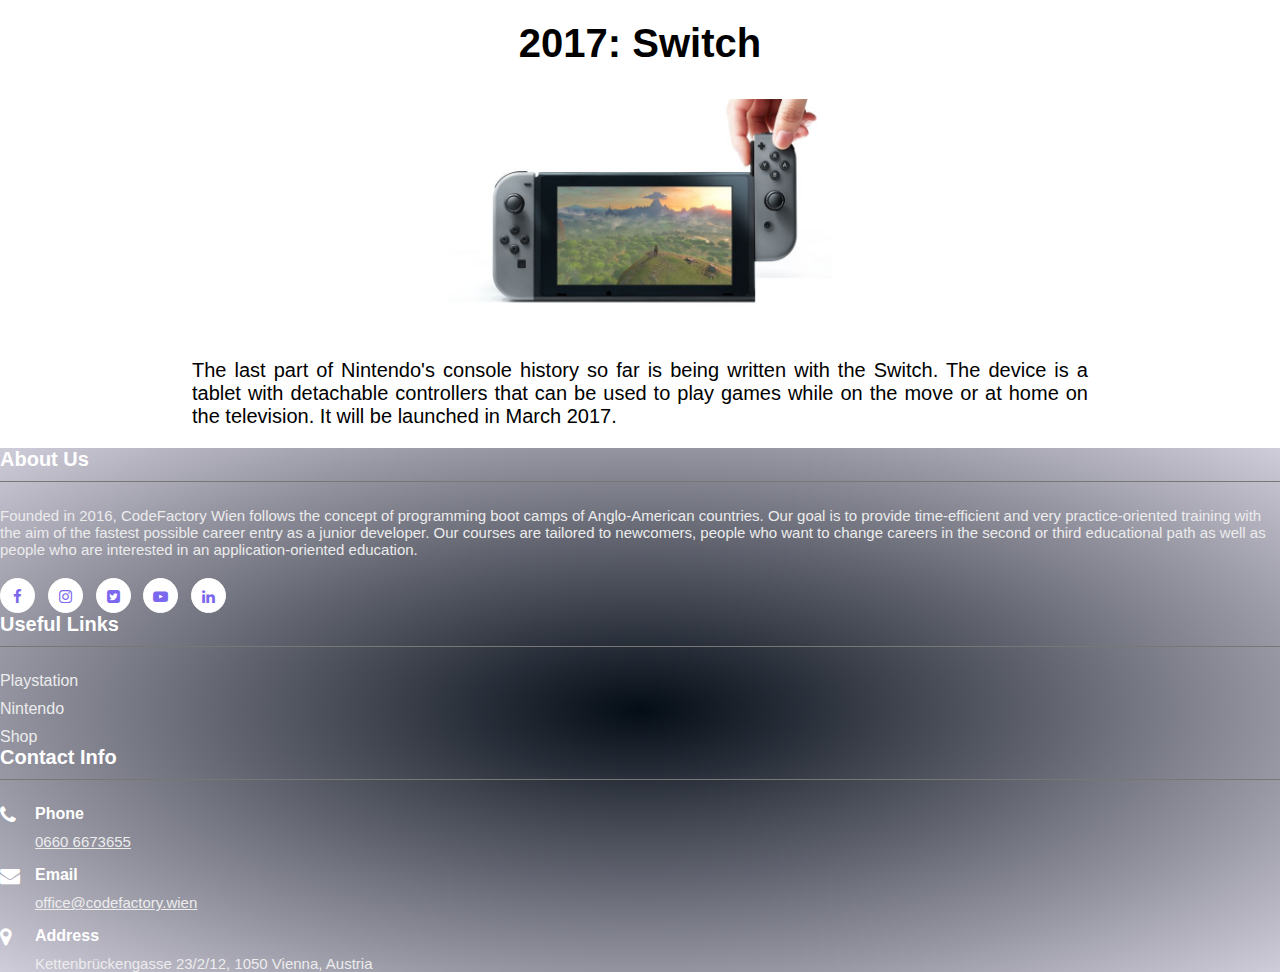
<file: nintendo.html>
<!DOCTYPE html>
<html lang="en">

<head>
    <meta charset="UTF-8">
    <meta http-equiv="X-UA-Compatible" content="IE=edge">
    <meta name="viewport" content="width=device-width, initial-scale=1.0">
    <title>Game Story</title>
    <link href="https://cdn.jsdelivr.net/npm/bootstrap@5.1.3/dist/css/bootstrap.min.css" rel="stylesheet" integrity="sha384-1BmE4kWBq78iYhFldvKuhfTAU6auU8tT94WrHftjDbrCEXSU1oBoqyl2QvZ6jIW3" crossorigin="anonymous">
    <link rel="stylesheet" href="https://cdnjs.cloudflare.com/ajax/libs/animate.css/4.1.1/animate.min.css" />
    <link rel="stylesheet" href="https://cdnjs.cloudflare.com/ajax/libs/font-awesome/4.7.0/css/font-awesome.min.css">

    <link rel="stylesheet" href="css/style.css">
</head>


<body class="background">

    <nav class="nav">
        <div class="container">
            <div class="logo">
                <a href="/index.html"> <img src="/images/logo.jpg" alt="logo" width="50" height="40">
                    <a>
            </div>
            <div id="mainListDiv" class="main_list">
                <ul class="navlinks">
                    <li><a href="/playstation.html">PlayStation</a></li>
                    <li><a href="/nintendo.html">Nintendo</a></li>
                    <li><a href="/shop.html">Shop</a></li>
                    <li><a href="/contact.html">Contact</a></li>

                </ul>
            </div>
        </div>
    </nav>

    <section class="home">
    </section>
    <div>

        <h2 class="myH2 mt-5">1977 to 2017: The story of Nintendo's game consoles</h2>

        <p class="myP pt-2">
            The history of the group, which today is inevitably associated with names such as Super Mario, Zelda and Pokémon, begins as early as 1889. Nintendo originally produced playing cards. The company began developing arcade machines in the 1970s. The leap
            into the living room came at the end of the 1970s.
        </p>
        <h2 class="myH2 mt-5">
            1977: Color TV game</h2>
        <img class="history" src="/images/1977.jpg" alt="">
        <p class="myP pt-2">Before Mario and Co got serious in living rooms at home, Nintendo brought its first TV-bound game console onto the market in 1977. By 1980, five models of the color TV game were published in cooperation with Mitsubishi Electric in Japan.
        </p>
        <h2 class="myH2 mt-5">
            1983: Nintendo Entertainment System</h2>
        <img class="history" src="/images/1983.jpg" alt="">
        <p class="myP pt-2">The success story begins in Japan in 1983 and in Europe in 1986: The Nintendo Entertainment System (called Famicon in Japan) becomes a hit and brings classic games such as "Super Mario Bros" and "Legend of Zelda". Over 500 game titles were available
            for the NES. The maximum resolution of the games is 256 x 240 pixels, the NES has 2 KB of RAM.
        </p>
        <h2 class="myH2 mt-5">
            1989: Game Boy</h2>
        <img class="history" src="/images/1989.jpg" alt="">
        <p class="myP pt-2">A few years after the launch of the NES, Nintendo's first portable game console follows. According to the manufacturer, the Game Boy has since been sold over 100 million times and created classics such as Tetris and Pokémon.
        </p>
        <h2 class="myH2 mt-5">
            1990: Super Nintendo </h2>
        <img class="history" src="/images/1990.jpg" alt="">
        <p class="myP pt-2">Four years after the NES, Nintendo brings the successor. In Europe, the Super Nintendo did not come onto the market until 1992. For the first time, it offers stereo sound and allows more complex graphics with 32,000 colors, 256 of which can be
            displayed simultaneously.
        </p>
        <h2 class="myH2 mt-5">
            1996: Nintendo 64 </h2>
        <img class="history" src="/images/1996.jpg" alt="">
        <p class="myP pt-2">For the next game console, Nintendo will write the innovation in the name. The Nintendo 64 offers a processor with 64-bit performance and improved sound in CD quality. In Europe you don't have to wait that long: the new console will be launched
            the following year after its launch in Japan.
        </p>
        <h2 class="myH2 mt-5">
            1998: Game Boy Color </h2>
        <img class="history" src="/images/1998.jpg" alt="">
        <p class="myP pt-2">For the first time, the Game Boy also has a revised successor. It can display 32,000 colors and is equipped with a 44x39 mm display. The name does not only refer to the color display: the handheld gaming device was available in five colors.
        </p>
        <h2 class="myH2 mt-5">
            2001: Gamecube </h2>
        <img class="history" src="/images/2001.jpg" alt="">
        <p class="myP pt-2">The next generation of TV-linked Nintendo consoles will start in Japan in 2001 and in Europe in 2002. The Gamecube comes in an idiosyncratic cube format with a 485 MHz strong IBM processor, a graphics chip from ATI for 24-bit color display and
            40 MB system memory.

        </p>
        <h2 class="myH2 mt-5">
            2006: Nintendo DS lite</h2>
        <img class="history" src="/images/2006.jpg" alt="">
        <p class="myP pt-2">The DS series is getting a new model. The Lite is also equipped with two displays - one of which is a touchscreen.
        </p>
        <h2 class="myH2 mt-5">
            2006: Wii</h2>
        <img class="history" src="/images/2006wii.jpg" alt="">
        <p class="myP pt-2">Five years after the Gamecube, Nintendo launches the Wii. It comes with a wireless remote control with motion sensor and rumble function and nunchuck controller. There are numerous accessories for the Wii such as a balance board or the Wii wheel,
            which are intended to encourage players to move more.
        </p>

        <h2 class="myH2 mt-5">
            2011 and 2012: Nintendo 3DS and 3DS XL </h2>
        <img class="history" src="/images/201112.jpg" alt="">
        <p class="myP pt-2">In 2011 Nintendo jumped on the 3D bandwagon. Like their predecessors, the 3DS and the 3DS XL model, which was introduced a little later, are equipped with a display and a touchscreen. With appropriately designed games, users can switch to a display
            with 3D effects.
        </p>
        <h2 class="myH2 mt-5">
            2012: Wii U </h2>
        <img class="history" src="/images/2012.jpg" alt="">
        <p class="myP pt-2">With the Wii U, Nintendo brings a console that can be used as a handheld or in conjunction with a television. The Wii U gamepad has the typical controller buttons and a touchscreen.
        </p>
        <h2 class="myH2 mt-5">
            2016: Nintendo Classic Mini</h2>
        <img class="history" src="/images/2016.jpg" alt="">
        <p class="myP pt-2"> Back to the roots: 33 years after the Nintendo Entertainment System, the manufacturer is reviving Retrogames with the Classic Mini. The console is slightly smaller than the original and has 30 pre-installed games.
        </p>
        <h2 class="myH2 mt-5">
            2017: Switch</h2>
        <img class="history" src="/images/2017.jpg" alt="">
        <p class="myP pt-2">The last part of Nintendo's console history so far is being written with the Switch. The device is a tablet with detachable controllers that can be used to play games while on the move or at home on the television. It will be launched in March
            2017.
        </p>

    </div>



    <footer>
        <div class="footer-subscribe-wrapper font-monospace mt-5">

            <!-- End Subscribe Area -->
            <!-- Start Footer Area -->
            <div class="footer-area ptb-100 pt-4 mt-5">
                <div class="container ">
                    <div class="row">
                        <div class="col-lg-4 col-md-6 col-sm-6 pb-5">
                            <div class="single-footer-widget ">
                                <div class="footer-heading ">
                                    <h3>About Us</h3>
                                </div>
                                <p>Founded in 2016, CodeFactory Wien follows the concept of programming boot camps of Anglo-American countries. Our goal is to provide time-efficient and very practice-oriented training with the aim of the fastest possible
                                    career entry as a junior developer. Our courses are tailored to newcomers, people who want to change careers in the second or third educational path as well as people who are interested in an application-oriented education.
                                </p>
                                <ul class="footer-social ">
                                    <li>
                                        <a href="https://www.facebook.com/CodeFactoryVienna/"> <i class="fa fa-facebook-f "></i>
                                        </a>
                                    </li>
                                    <li>
                                        <a href="https://www.instagram.com/accounts/login/"> <i class="fa fa-instagram "></i>
                                        </a>
                                    </li>
                                    <li>
                                        <a href="https://twitter.com/codefactoryvie "> <i class="fa fa-twitter-square "></i>
                                        </a>
                                    </li>
                                    <li>
                                        <a href="https://www.youtube.com/channel/UCJE5xsfz-bLmVb5emobgOkw "> <i class="fa fa-youtube-play "></i>
                                        </a>
                                    </li>
                                    <li>
                                        <a href="https://www.linkedin.com/company/codefactory-vienna "> <i class="fa fa-linkedin "></i>
                                        </a>
                                    </li>
                                </ul>
                            </div>
                        </div>

                        <div class="col-lg-2 col-md-6 col-sm-6 pb-5 ">
                            <div class="single-footer-widget ">
                                <div class="footer-heading ">
                                    <h3>Useful Links</h3>
                                </div>
                                <ul class="footer-quick-links ">
                                    <li><a href="playstation.html">Playstation</a></li>
                                    <li><a href="/nintendo.html">Nintendo</a></li>
                                    <li><a href="/shop.html">Shop</a></li>
                                </ul>
                            </div>
                        </div>
                        <div class="col-lg-4 col-md-6 col-sm-6 pb-5 ">
                            <div class="single-footer-widget ">
                                <div class="footer-heading ">
                                    <h3>Contact Info</h3>
                                </div>
                                <div class="footer-info-contact "> <i class="fa fa-phone "></i>
                                    <h3>Phone</h3>
                                    <span><a href="tel:0802235678 ">0660 6673655</a></span>
                                </div>
                                <div class="footer-info-contact "> <i class="fa fa-envelope "></i>
                                    <h3>Email</h3>
                                    <span><a href="mailto:office@codefactory.wien ">office@codefactory.wien</a></span>
                                </div>
                                <div class="footer-info-contact "> <i class="fa fa-map-marker "></i>
                                    <h3>Address</h3>
                                    <span>Kettenbrückengasse 23/2/12, 1050 Vienna, Austria</span>
                                </div>
                            </div>
                        </div>
                    </div>
                </div>
            </div>
            <!-- End Footer Section -->
        </div>

    </footer>

    <!-- Jquery needed -->
    <script src="https://ajax.googleapis.com/ajax/libs/jquery/3.1.1/jquery.min.js"></script>
    <script src="js/scripts.js"></script>

    <!-- Function used to shrink nav bar removing paddings and adding black background -->
    <script>
        $(window).scroll(function() {
            if ($(document).scrollTop() > 50) {
                $('.nav').addClass('affix');
                console.log("OK");
            } else {
                $('.nav').removeClass('affix');
            }
        });
    </script>






    <script src="https://cdn.jsdelivr.net/npm/bootstrap@5.1.3/dist/js/bootstrap.bundle.min.js" integrity="sha384-ka7Sk0Gln4gmtz2MlQnikT1wXgYsOg+OMhuP+IlRH9sENBO0LRn5q+8nbTov4+1p" crossorigin="anonymous"></script>
</body>

</html>
</file>
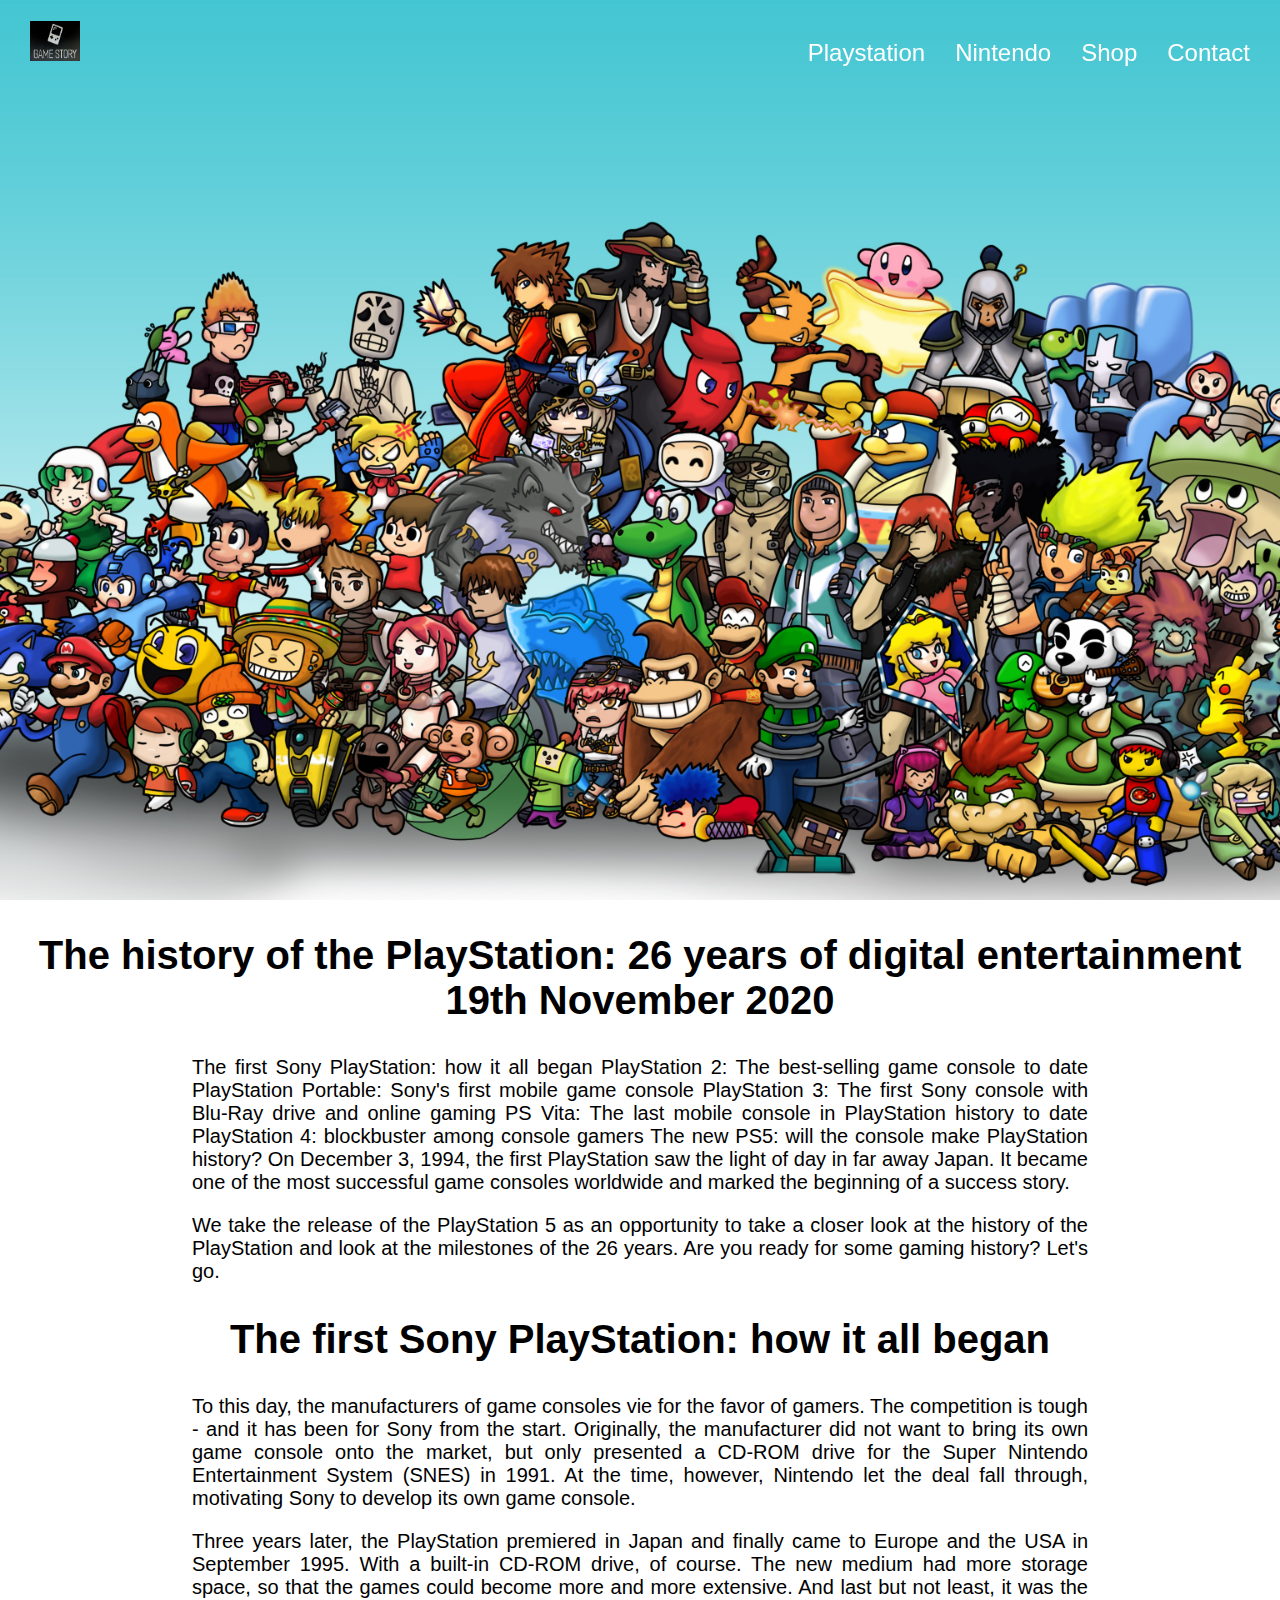
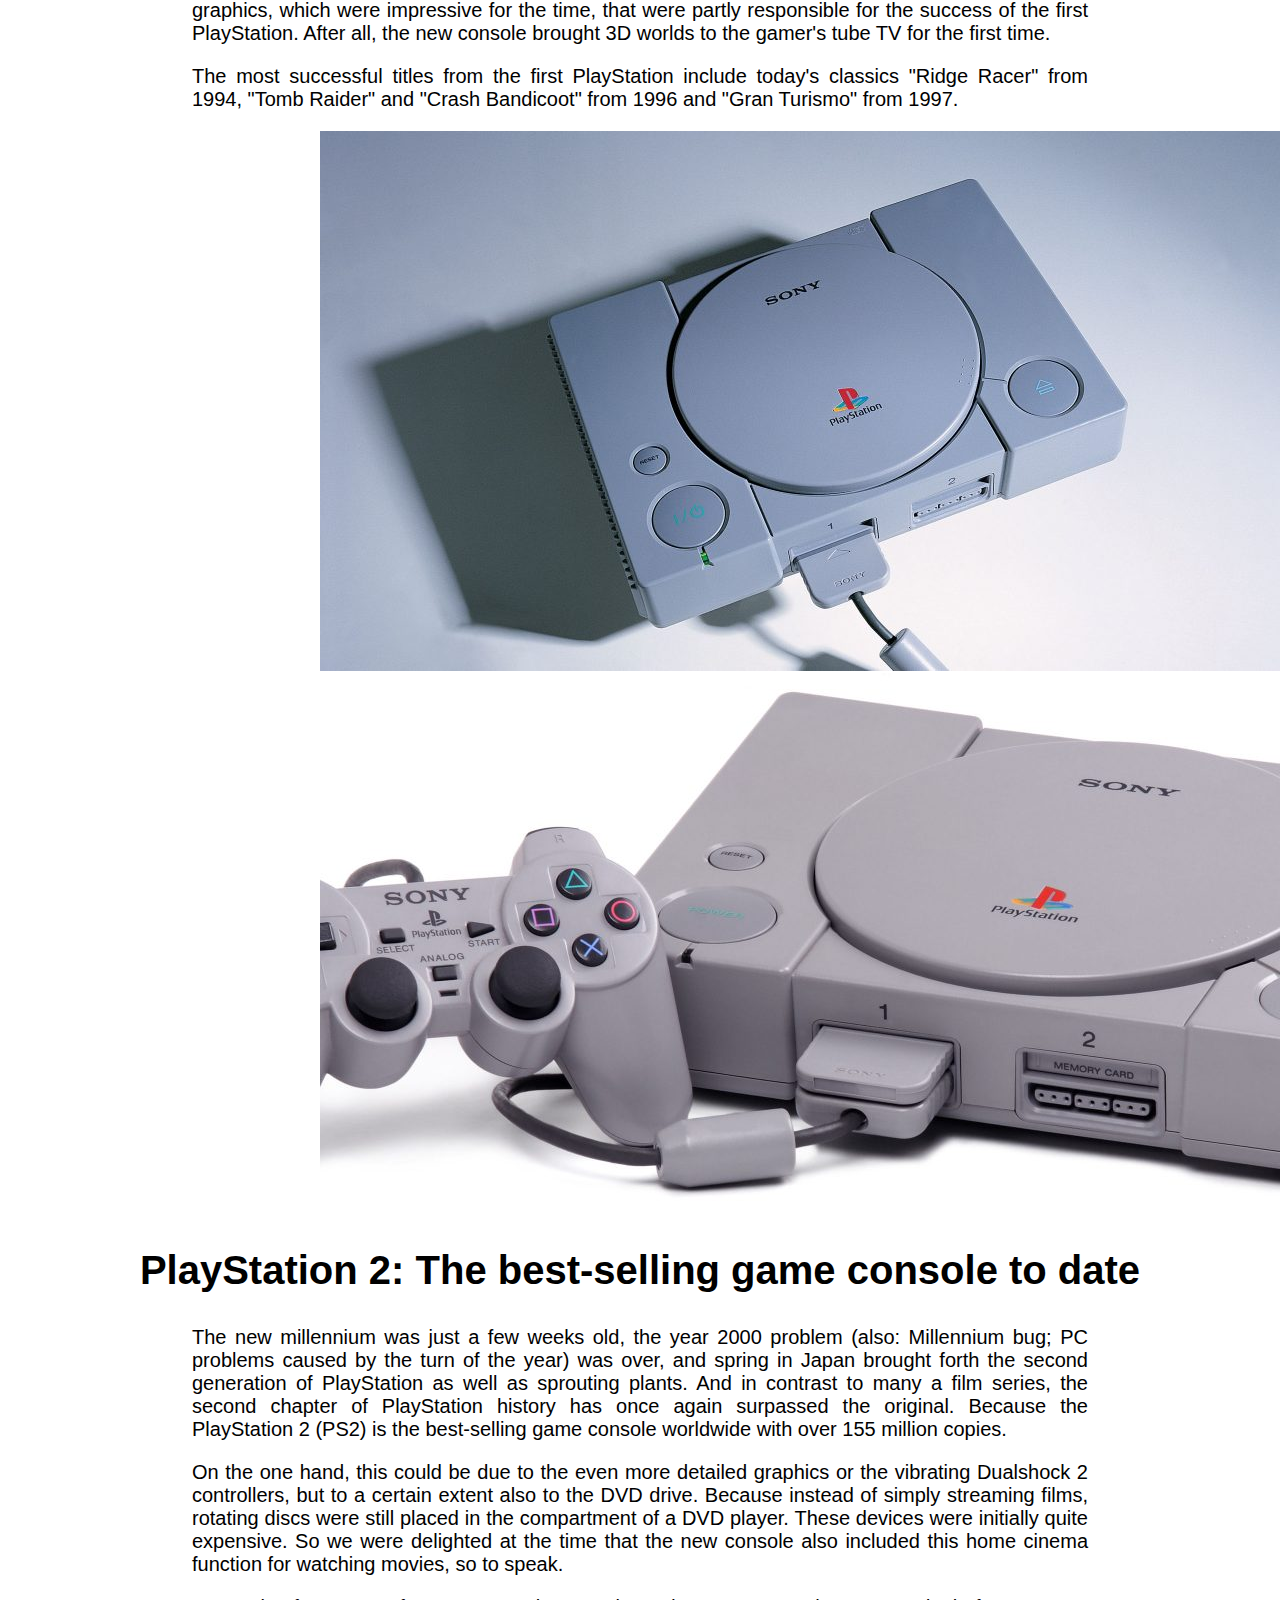
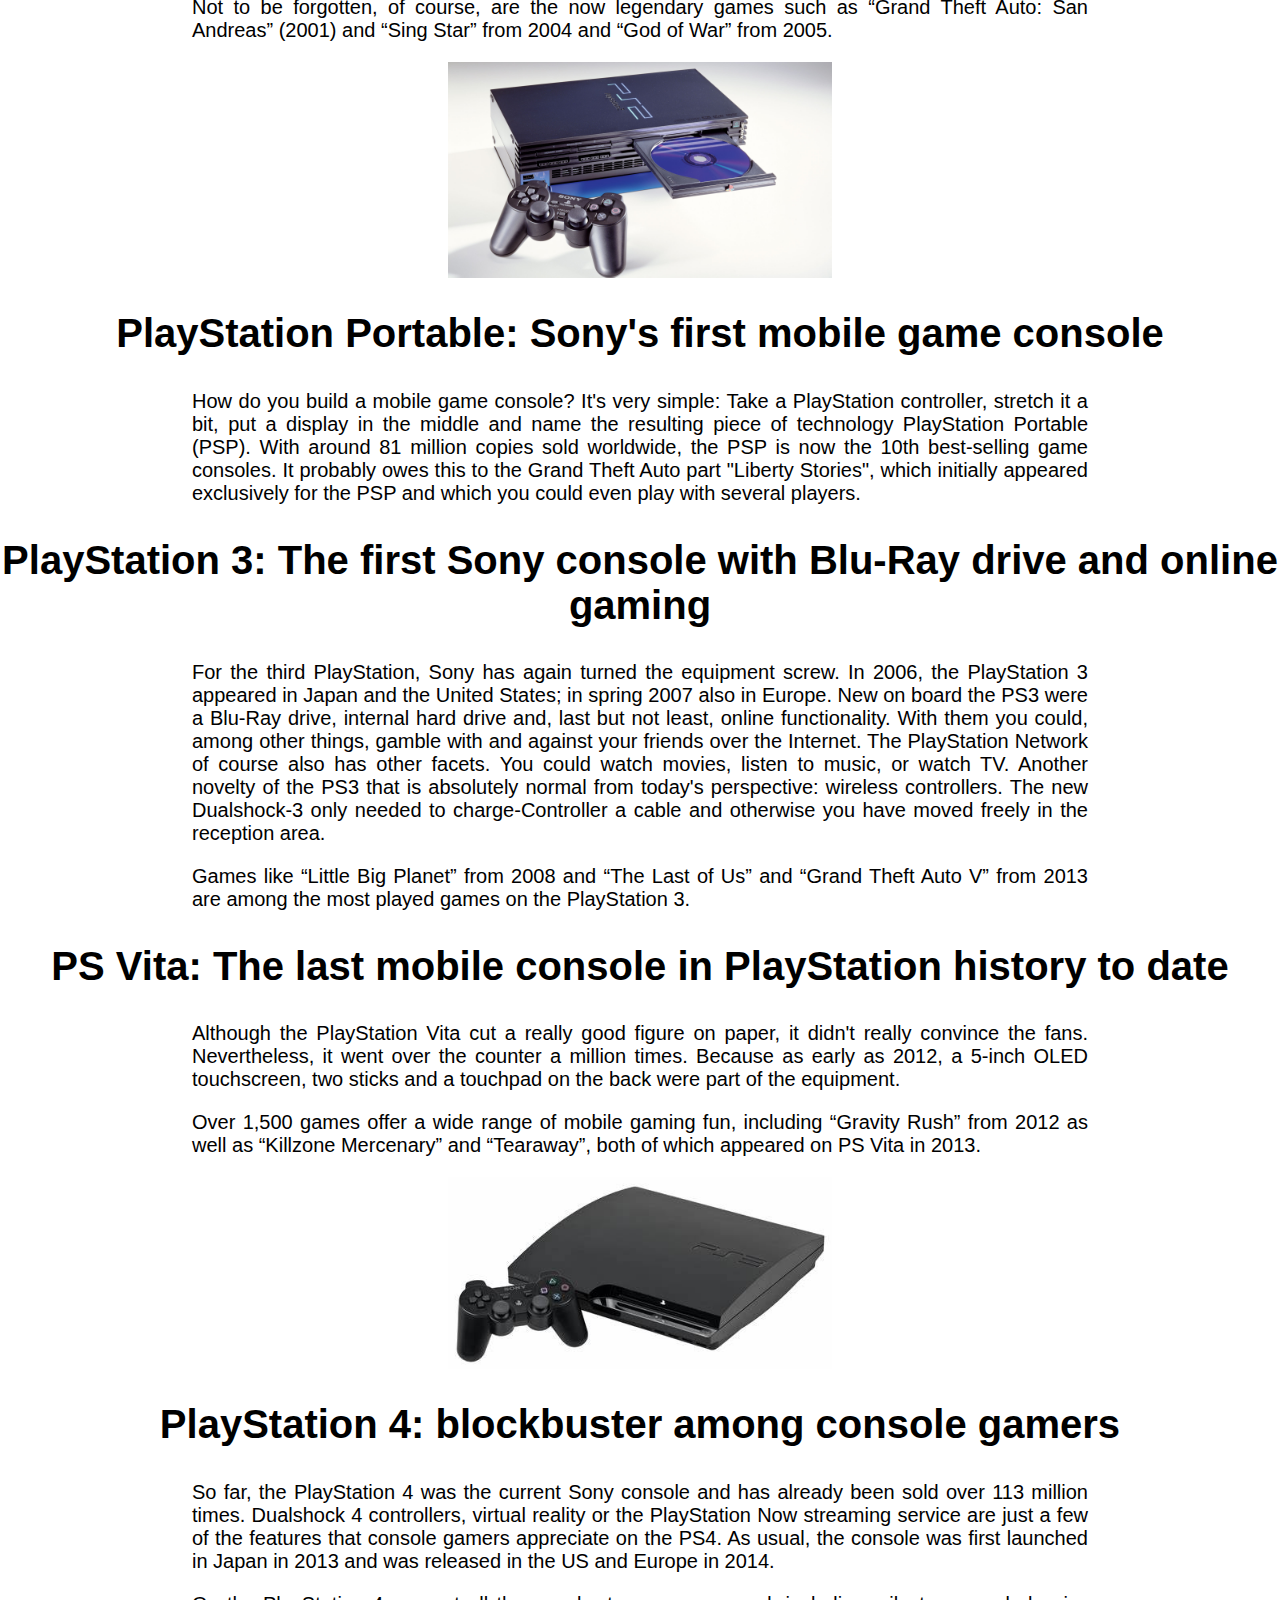
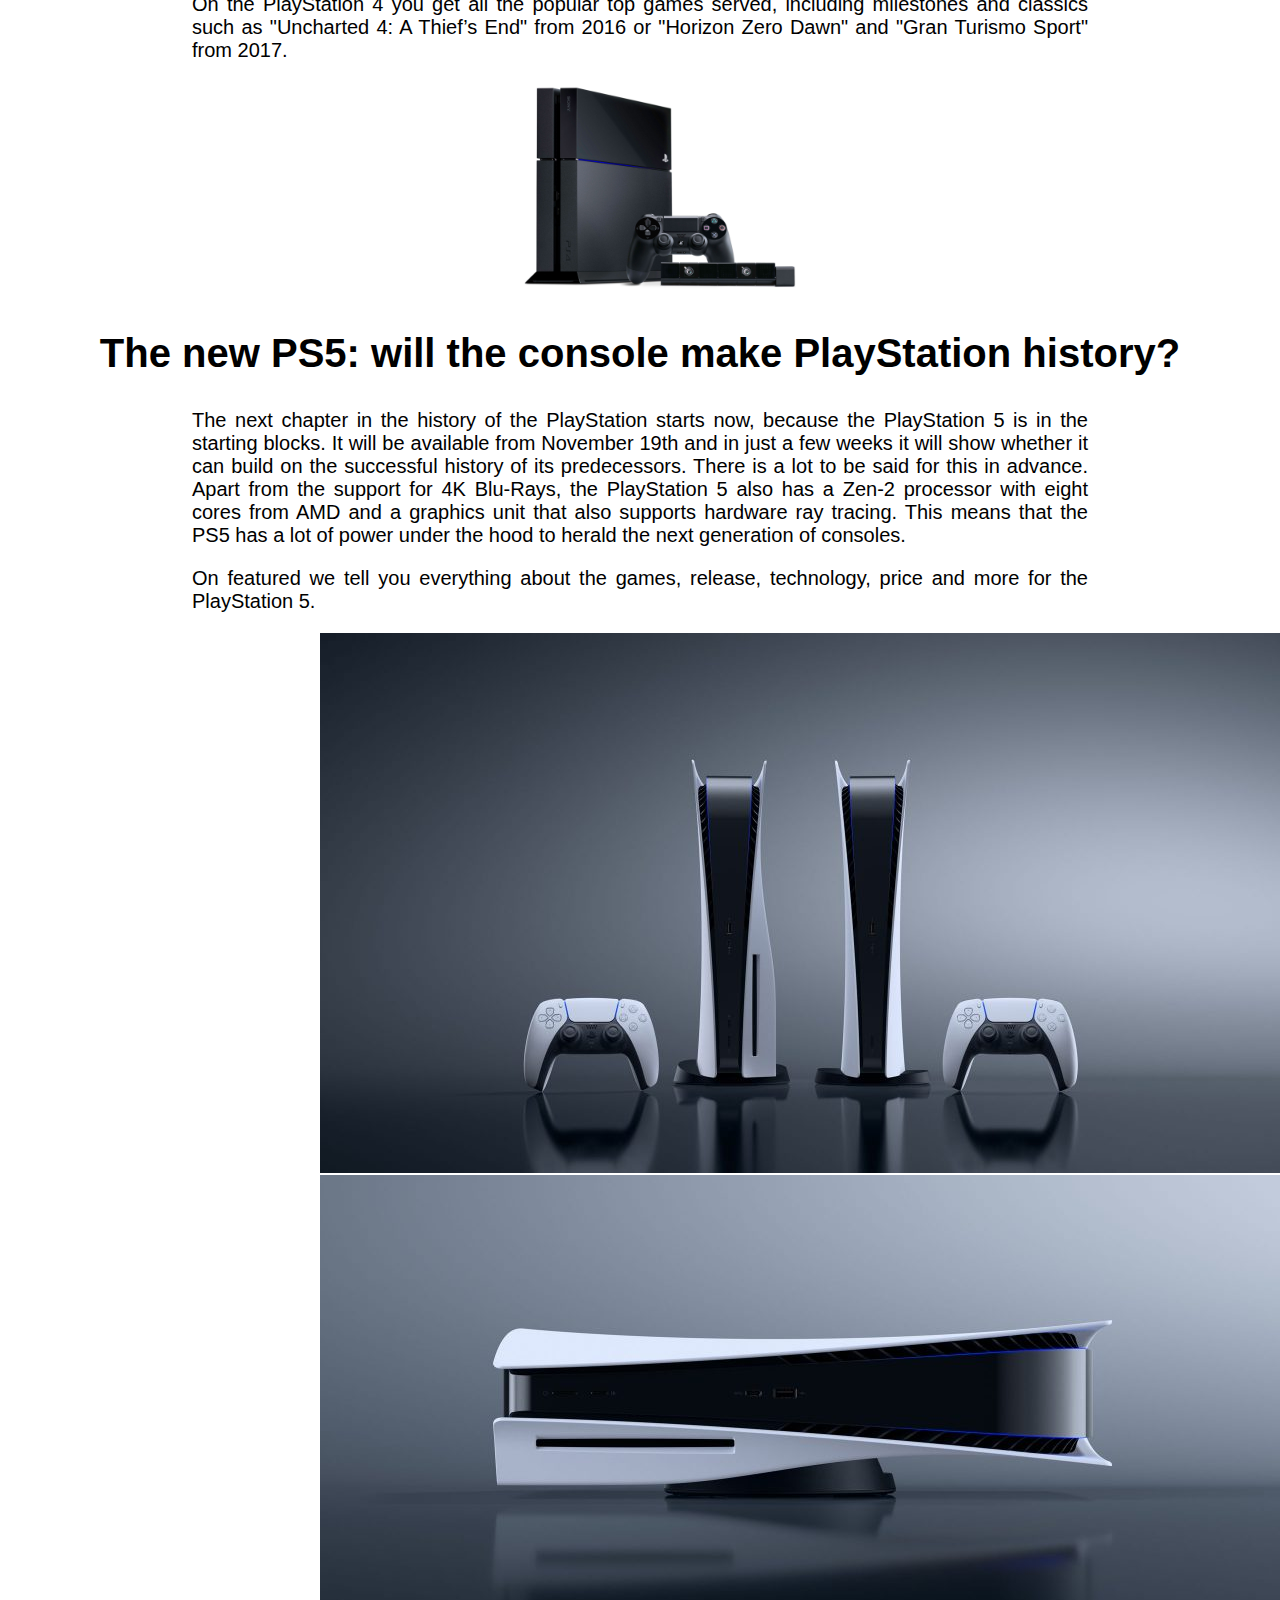
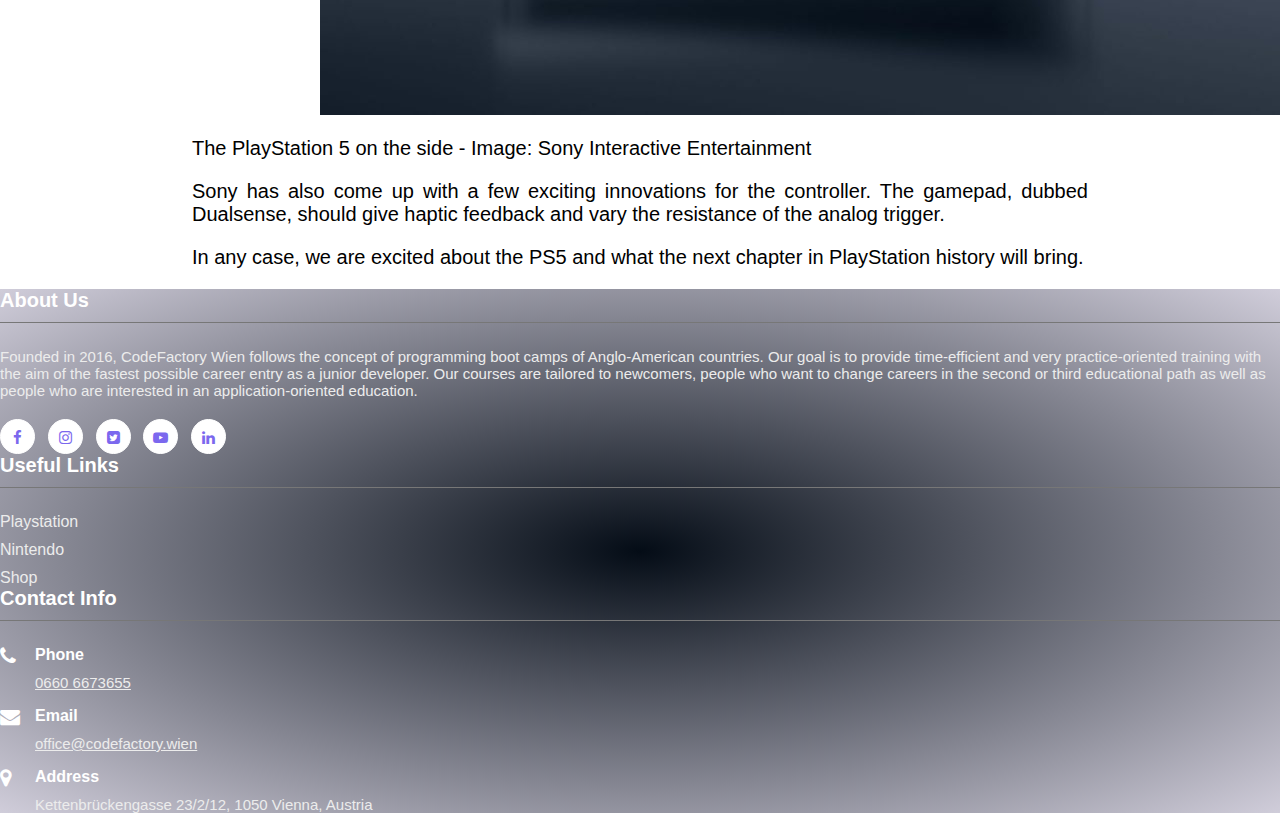
<file: playstation.html>
<!DOCTYPE html>
<html lang="en">

<head>
    <meta charset="UTF-8">
    <meta http-equiv="X-UA-Compatible" content="IE=edge">
    <meta name="viewport" content="width=device-width, initial-scale=1.0">
    <title>Game Story</title>
    <link href="https://cdn.jsdelivr.net/npm/bootstrap@5.1.3/dist/css/bootstrap.min.css" rel="stylesheet" integrity="sha384-1BmE4kWBq78iYhFldvKuhfTAU6auU8tT94WrHftjDbrCEXSU1oBoqyl2QvZ6jIW3" crossorigin="anonymous">
    <link rel="stylesheet" href="https://cdnjs.cloudflare.com/ajax/libs/animate.css/4.1.1/animate.min.css" />
    <link rel="stylesheet" href="https://cdnjs.cloudflare.com/ajax/libs/font-awesome/4.7.0/css/font-awesome.min.css">

    <link rel="stylesheet" href="css/style.css">
</head>

<body class="background">


    <nav class="nav">
        <div class="container">
            <div class="logo">
                <a href="/index.html"> <img src="/images/logo.jpg" alt="logo" width="50" height="40">
                    <a>
            </div>
            <div id="mainListDiv" class="main_list">
                <ul class="navlinks">
                    <li><a href="/playstation.html">Playstation</a></li>
                    <li><a href="/nintendo.html">Nintendo</a></li>
                    <li><a href="/shop.html">Shop</a></li>
                    <li><a href="/contact.html">Contact</a></li>
                </ul>
            </div>
        </div>
    </nav>

    <section class="home">
    </section>

    <h2 class="myH2 mt-5">The history of the PlayStation: 26 years of digital entertainment 19th November 2020</h2>


    <p class="myP pt-2">
        The first Sony PlayStation: how it all began PlayStation 2: The best-selling game console to date PlayStation Portable: Sony's first mobile game console PlayStation 3: The first Sony console with Blu-Ray drive and online gaming PS Vita: The last mobile
        console in PlayStation history to date PlayStation 4: blockbuster among console gamers The new PS5: will the console make PlayStation history? On December 3, 1994, the first PlayStation saw the light of day in far away Japan. It became one of
        the most successful game consoles worldwide and marked the beginning of a success story. </p>
    <p class="myP pt-2">
        We take the release of the PlayStation 5 as an opportunity to take a closer look at the history of the PlayStation and look at the milestones of the 26 years. Are you ready for some gaming history? Let's go.
    </p>


    <h2 class="myH2 mt-5">The first Sony PlayStation: how it all began</h2>
    <p class="myP pt-2">To this day, the manufacturers of game consoles vie for the favor of gamers. The competition is tough - and it has been for Sony from the start. Originally, the manufacturer did not want to bring its own game console onto the market, but only presented
        a CD-ROM drive for the Super Nintendo Entertainment System (SNES) in 1991. At the time, however, Nintendo let the deal fall through, motivating Sony to develop its own game console.</p>
    <p class="myP pt-2">


        Three years later, the PlayStation premiered in Japan and finally came to Europe and the USA in September 1995. With a built-in CD-ROM drive, of course. The new medium had more storage space, so that the games could become more and more extensive. And
        last but not least, it was the graphics, which were impressive for the time, that were partly responsible for the success of the first PlayStation. After all, the new console brought 3D worlds to the gamer's tube TV for the first time.

    </p>

    <p class="myP pt-2">

        The most successful titles from the first PlayStation include today's classics "Ridge Racer" from 1994, "Tomb Raider" and "Crash Bandicoot" from 1996 and "Gran Turismo" from 1997.
    </p>

    <div id="carouselExampleInterval" class="carousel slide " data-bs-ride="carousel">
        <div class="center carousel-inner">
            <div class=" carousel-item active" data-bs-interval="1500">
                <img src="/images/ps1cal1.jpg" class="d-block" alt="...">
            </div>
            <div class="carousel-item" data-bs-interval="1500">
                <img src="/images/ps1cal2.jpg" class="d-block" alt="...">
            </div>
        </div>
    </div>


    <h2 class="myH2 mt-5">
        PlayStation 2: The best-selling game console to date </h2>
    <p class="myP pt-2">
        The new millennium was just a few weeks old, the year 2000 problem (also: Millennium bug; PC problems caused by the turn of the year) was over, and spring in Japan brought forth the second generation of PlayStation as well as sprouting plants. And in
        contrast to many a film series, the second chapter of PlayStation history has once again surpassed the original. Because the PlayStation 2 (PS2) is the best-selling game console worldwide with over 155 million copies.
    </p>
    <p class="myP pt-2">

        On the one hand, this could be due to the even more detailed graphics or the vibrating Dualshock 2 controllers, but to a certain extent also to the DVD drive. Because instead of simply streaming films, rotating discs were still placed in the compartment
        of a DVD player. These devices were initially quite expensive. So we were delighted at the time that the new console also included this home cinema function for watching movies, so to speak. </p>

    <p class="myP pt-2">
        Not to be forgotten, of course, are the now legendary games such as “Grand Theft Auto: San Andreas” (2001) and “Sing Star” from 2004 and “God of War” from 2005.</p>

    <img class="history" src="/images/playstation-2.jpg" alt="">

    <h2 class="myH2 mt-5">
        PlayStation Portable: Sony's first mobile game console</h2>
    <p class="myP pt-2">How do you build a mobile game console? It's very simple: Take a PlayStation controller, stretch it a bit, put a display in the middle and name the resulting piece of technology PlayStation Portable (PSP). With around 81 million copies sold worldwide,
        the PSP is now the 10th best-selling game consoles. It probably owes this to the Grand Theft Auto part "Liberty Stories", which initially appeared exclusively for the PSP and which you could even play with several players.</p>

    <h2 class="myH2 mt-5">
        PlayStation 3: The first Sony console with Blu-Ray drive and online gaming </h2>
    <p class="myP pt-2">For the third PlayStation, Sony has again turned the equipment screw. In 2006, the PlayStation 3 appeared in Japan and the United States; in spring 2007 also in Europe. New on board the PS3 were a Blu-Ray drive, internal hard drive and, last but not
        least, online functionality. With them you could, among other things, gamble with and against your friends over the Internet. The PlayStation Network of course also has other facets. You could watch movies, listen to music, or watch TV. Another
        novelty of the PS3 that is absolutely normal from today's perspective: wireless controllers. The new Dualshock-3 only needed to charge-Controller a cable and otherwise you have moved freely in the reception area.</p>
    <p class="myP pt-2">
        Games like “Little Big Planet” from 2008 and “The Last of Us” and “Grand Theft Auto V” from 2013 are among the most played games on the PlayStation 3.</p>
    <h2 class="myH2 mt-5">
        PS Vita: The last mobile console in PlayStation history to date</h2>
    <p class="myP pt-2">Although the PlayStation Vita cut a really good figure on paper, it didn't really convince the fans. Nevertheless, it went over the counter a million times. Because as early as 2012, a 5-inch OLED touchscreen, two sticks and a touchpad on the back
        were part of the equipment.
    </p>

    <p class="myP pt-2">Over 1,500 games offer a wide range of mobile gaming fun, including “Gravity Rush” from 2012 as well as “Killzone Mercenary” and “Tearaway”, both of which appeared on PS Vita in 2013.</p>

    <img class="history" src="/images/ps3.png" alt="">

    <h2 class="myH2 mt-5">PlayStation 4: blockbuster among console gamers</h2>
    <p class="myP pt-2">So far, the PlayStation 4 was the current Sony console and has already been sold over 113 million times. Dualshock 4 controllers, virtual reality or the PlayStation Now streaming service are just a few of the features that console gamers appreciate
        on the PS4. As usual, the console was first launched in Japan in 2013 and was released in the US and Europe in 2014.</p>
    <p class="myP pt-2">On the PlayStation 4 you get all the popular top games served, including milestones and classics such as "Uncharted 4: A Thief’s End" from 2016 or "Horizon Zero Dawn" and "Gran Turismo Sport" from 2017.</p>

    <img class="history" src="/images/ps4h.jpg" alt="">
    <h2 class="myH2 mt-5">
        The new PS5: will the console make PlayStation history?</h2>
    <p class="myP pt-2">The next chapter in the history of the PlayStation starts now, because the PlayStation 5 is in the starting blocks. It will be available from November 19th and in just a few weeks it will show whether it can build on the successful history of its
        predecessors. There is a lot to be said for this in advance. Apart from the support for 4K Blu-Rays, the PlayStation 5 also has a Zen-2 processor with eight cores from AMD and a graphics unit that also supports hardware ray tracing. This means
        that the PS5 has a lot of power under the hood to herald the next generation of consoles.</p>
    <p class="myP pt-2">On featured we tell you everything about the games, release, technology, price and more for the PlayStation 5.</p>
    <div id="carouselExampleInterval" class="carousel slide " data-bs-ride="carousel">
        <div class="center carousel-inner">
            <div class=" carousel-item active" data-bs-interval="1500">
                <img src="/images/playstation-5-mit-controller-960x540.jpg" class="d-block" alt="...">
            </div>
            <div class="carousel-item" data-bs-interval="1500">
                <img src="/images/playstation-5-seitlich-960x540.jpg" class="d-block" alt="...">
            </div>
        </div>
    </div>
    <p class="myP pt-2">The PlayStation 5 on the side - Image: Sony Interactive Entertainment</p>
    <p class="myP pt-2">Sony has also come up with a few exciting innovations for the controller. The gamepad, dubbed Dualsense, should give haptic feedback and vary the resistance of the analog trigger.</p>
    <p class="myP pt-2">In any case, we are excited about the PS5 and what the next chapter in PlayStation history will bring.</p>








    <footer>
        <div class="footer-subscribe-wrapper font-monospace mt-5">

            <!-- End Subscribe Area -->
            <!-- Start Footer Area -->
            <div class="footer-area ptb-100 pt-4 mt-5">
                <div class="container ">
                    <div class="row">
                        <div class="col-lg-4 col-md-6 col-sm-6 pb-5">
                            <div class="single-footer-widget ">
                                <div class="footer-heading ">
                                    <h3>About Us</h3>
                                </div>
                                <p>Founded in 2016, CodeFactory Wien follows the concept of programming boot camps of Anglo-American countries. Our goal is to provide time-efficient and very practice-oriented training with the aim of the fastest possible
                                    career entry as a junior developer. Our courses are tailored to newcomers, people who want to change careers in the second or third educational path as well as people who are interested in an application-oriented education.
                                </p>
                                <ul class="footer-social ">
                                    <li>
                                        <a href="https://www.facebook.com/CodeFactoryVienna/"> <i class="fa fa-facebook-f "></i>
                                        </a>
                                    </li>
                                    <li>
                                        <a href="https://www.instagram.com/accounts/login/"> <i class="fa fa-instagram "></i>
                                        </a>
                                    </li>
                                    <li>
                                        <a href="https://twitter.com/codefactoryvie "> <i class="fa fa-twitter-square "></i>
                                        </a>
                                    </li>
                                    <li>
                                        <a href="https://www.youtube.com/channel/UCJE5xsfz-bLmVb5emobgOkw "> <i class="fa fa-youtube-play "></i>
                                        </a>
                                    </li>
                                    <li>
                                        <a href="https://www.linkedin.com/company/codefactory-vienna "> <i class="fa fa-linkedin "></i>
                                        </a>
                                    </li>
                                </ul>
                            </div>
                        </div>

                        <div class="col-lg-2 col-md-6 col-sm-6 pb-5 ">
                            <div class="single-footer-widget ">
                                <div class="footer-heading ">
                                    <h3>Useful Links</h3>
                                </div>
                                <ul class="footer-quick-links ">
                                    <li><a href="playstation.html">Playstation</a></li>
                                    <li><a href="/nintendo.html">Nintendo</a></li>
                                    <li><a href="/shop.html">Shop</a></li>
                                </ul>
                            </div>
                        </div>
                        <div class="col-lg-4 col-md-6 col-sm-6 pb-5 ">
                            <div class="single-footer-widget ">
                                <div class="footer-heading ">
                                    <h3>Contact Info</h3>
                                </div>
                                <div class="footer-info-contact "> <i class="fa fa-phone "></i>
                                    <h3>Phone</h3>
                                    <span><a href="tel:0802235678 ">0660 6673655</a></span>
                                </div>
                                <div class="footer-info-contact "> <i class="fa fa-envelope "></i>
                                    <h3>Email</h3>
                                    <span><a href="mailto:office@codefactory.wien ">office@codefactory.wien</a></span>
                                </div>
                                <div class="footer-info-contact "> <i class="fa fa-map-marker "></i>
                                    <h3>Address</h3>
                                    <span>Kettenbrückengasse 23/2/12, 1050 Vienna, Austria</span>
                                </div>
                            </div>
                        </div>
                    </div>
                </div>
            </div>
            <!-- End Footer Section -->
        </div>

    </footer>




    <!-- Jquery needed -->
    <script src="https://ajax.googleapis.com/ajax/libs/jquery/3.1.1/jquery.min.js "></script>
    <script src="js/scripts.js "></script>

    <!-- Function used to shrink nav bar removing paddings and adding black background -->
    <script>
        $(window).scroll(function() {
            if ($(document).scrollTop() > 50) {
                $('.nav').addClass('affix');
                console.log("OK ");
            } else {
                $('.nav').removeClass('affix');
            }
        });
    </script>






    <script src="https://cdn.jsdelivr.net/npm/bootstrap@5.1.3/dist/js/bootstrap.bundle.min.js " integrity="sha384-ka7Sk0Gln4gmtz2MlQnikT1wXgYsOg+OMhuP+IlRH9sENBO0LRn5q+8nbTov4+1p " crossorigin="anonymous "></script>
</body>

</html>
</file>
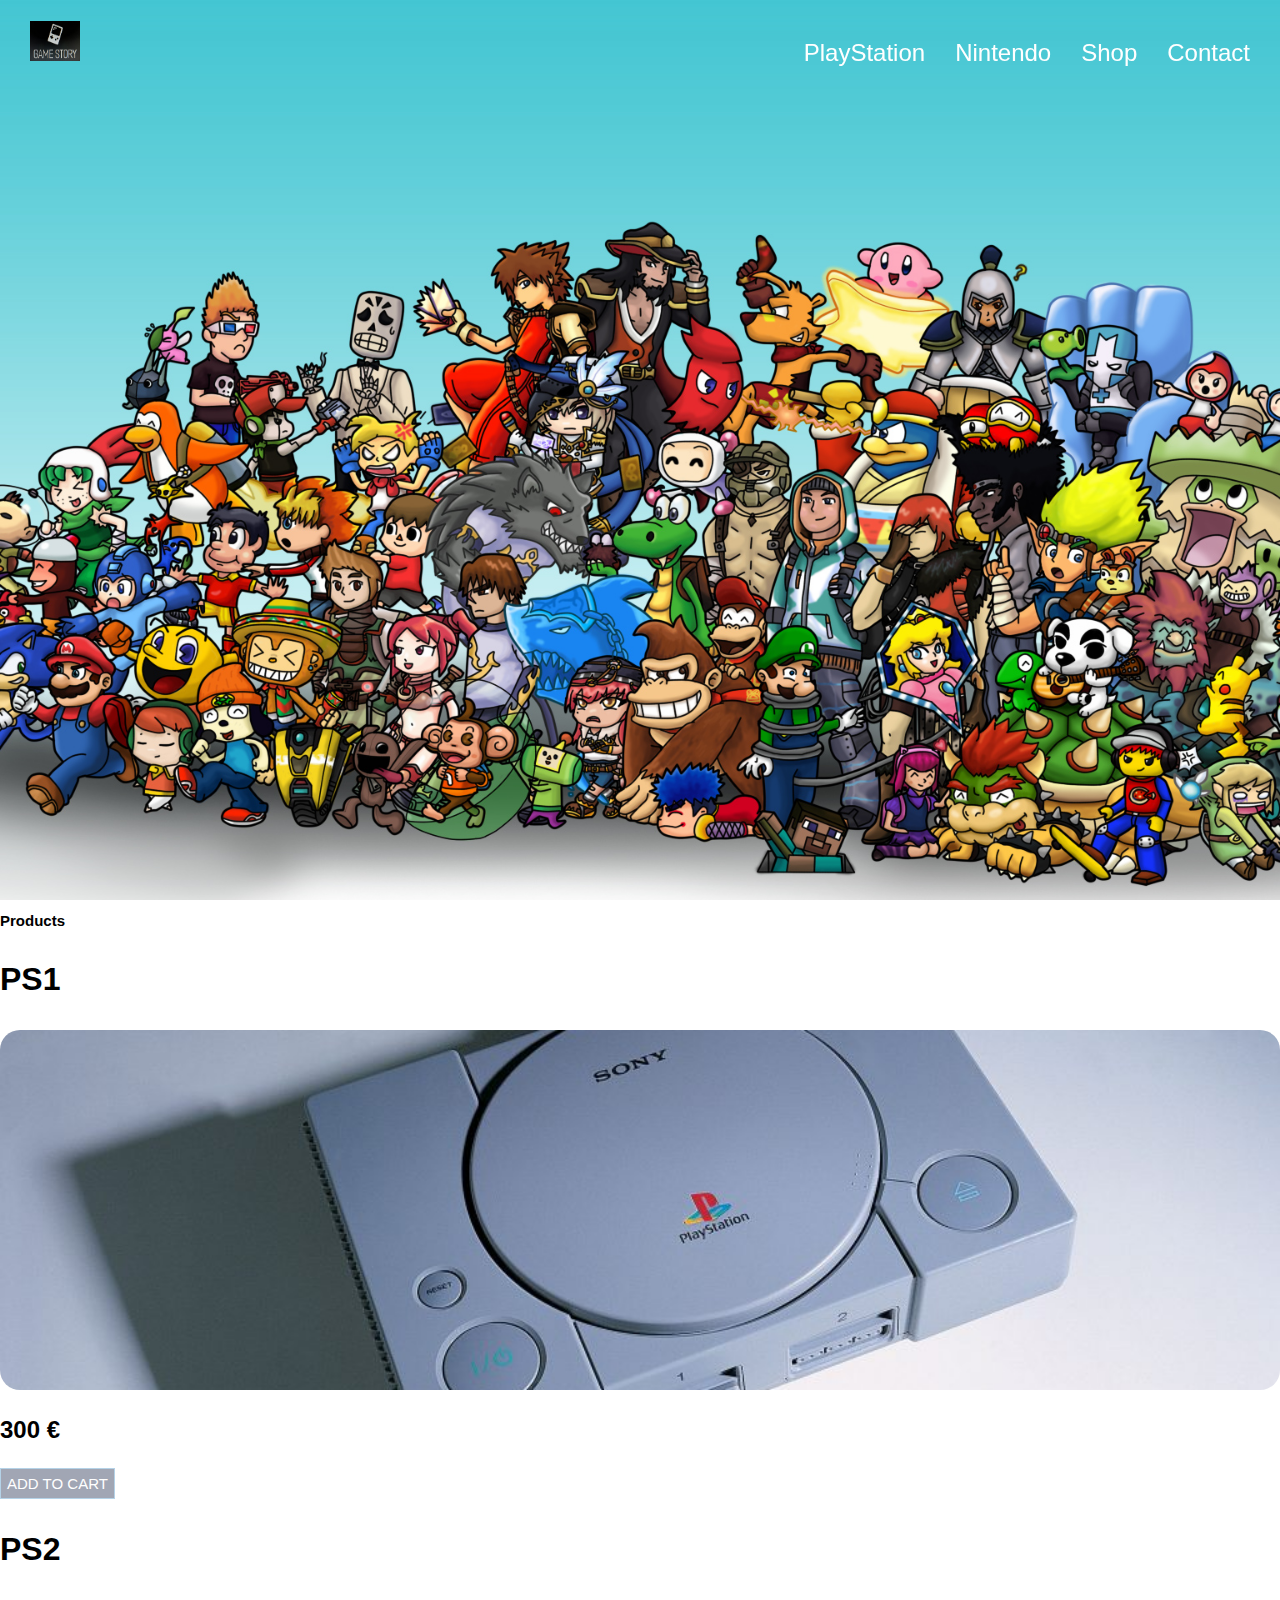
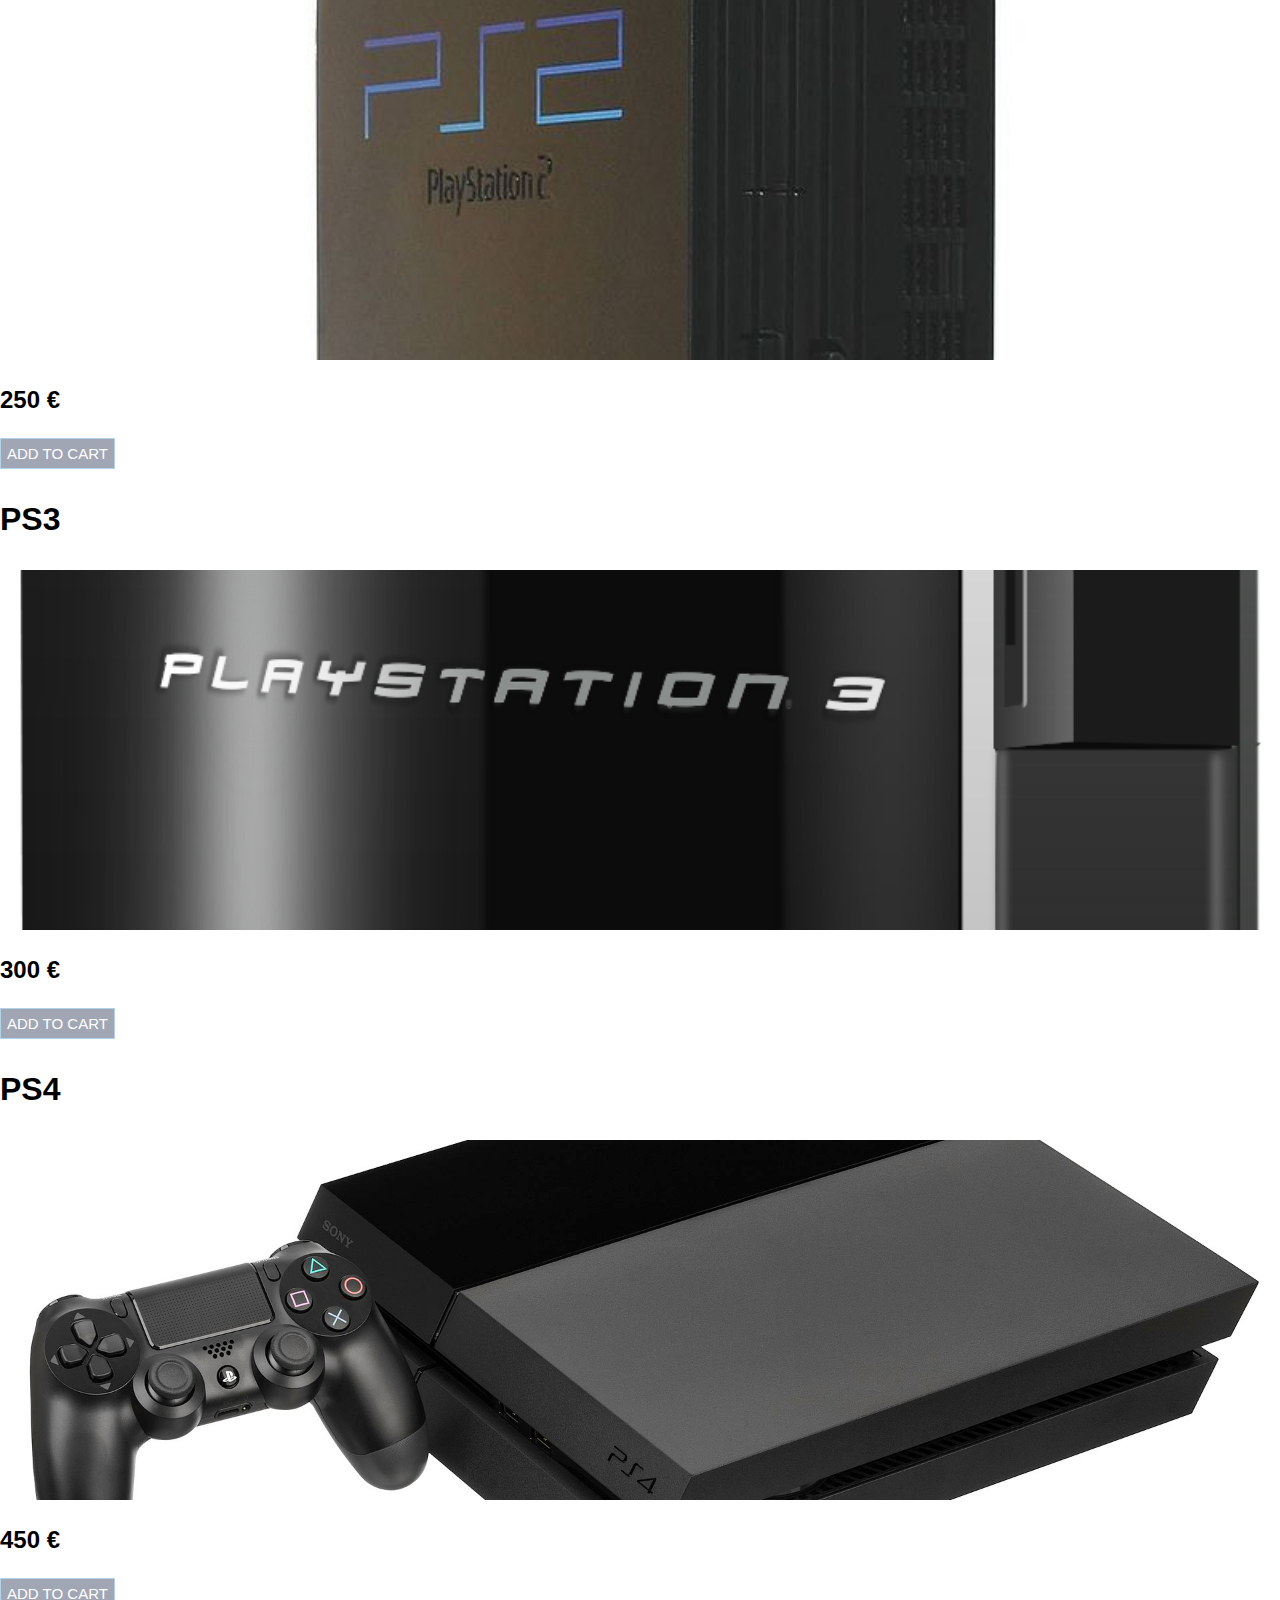
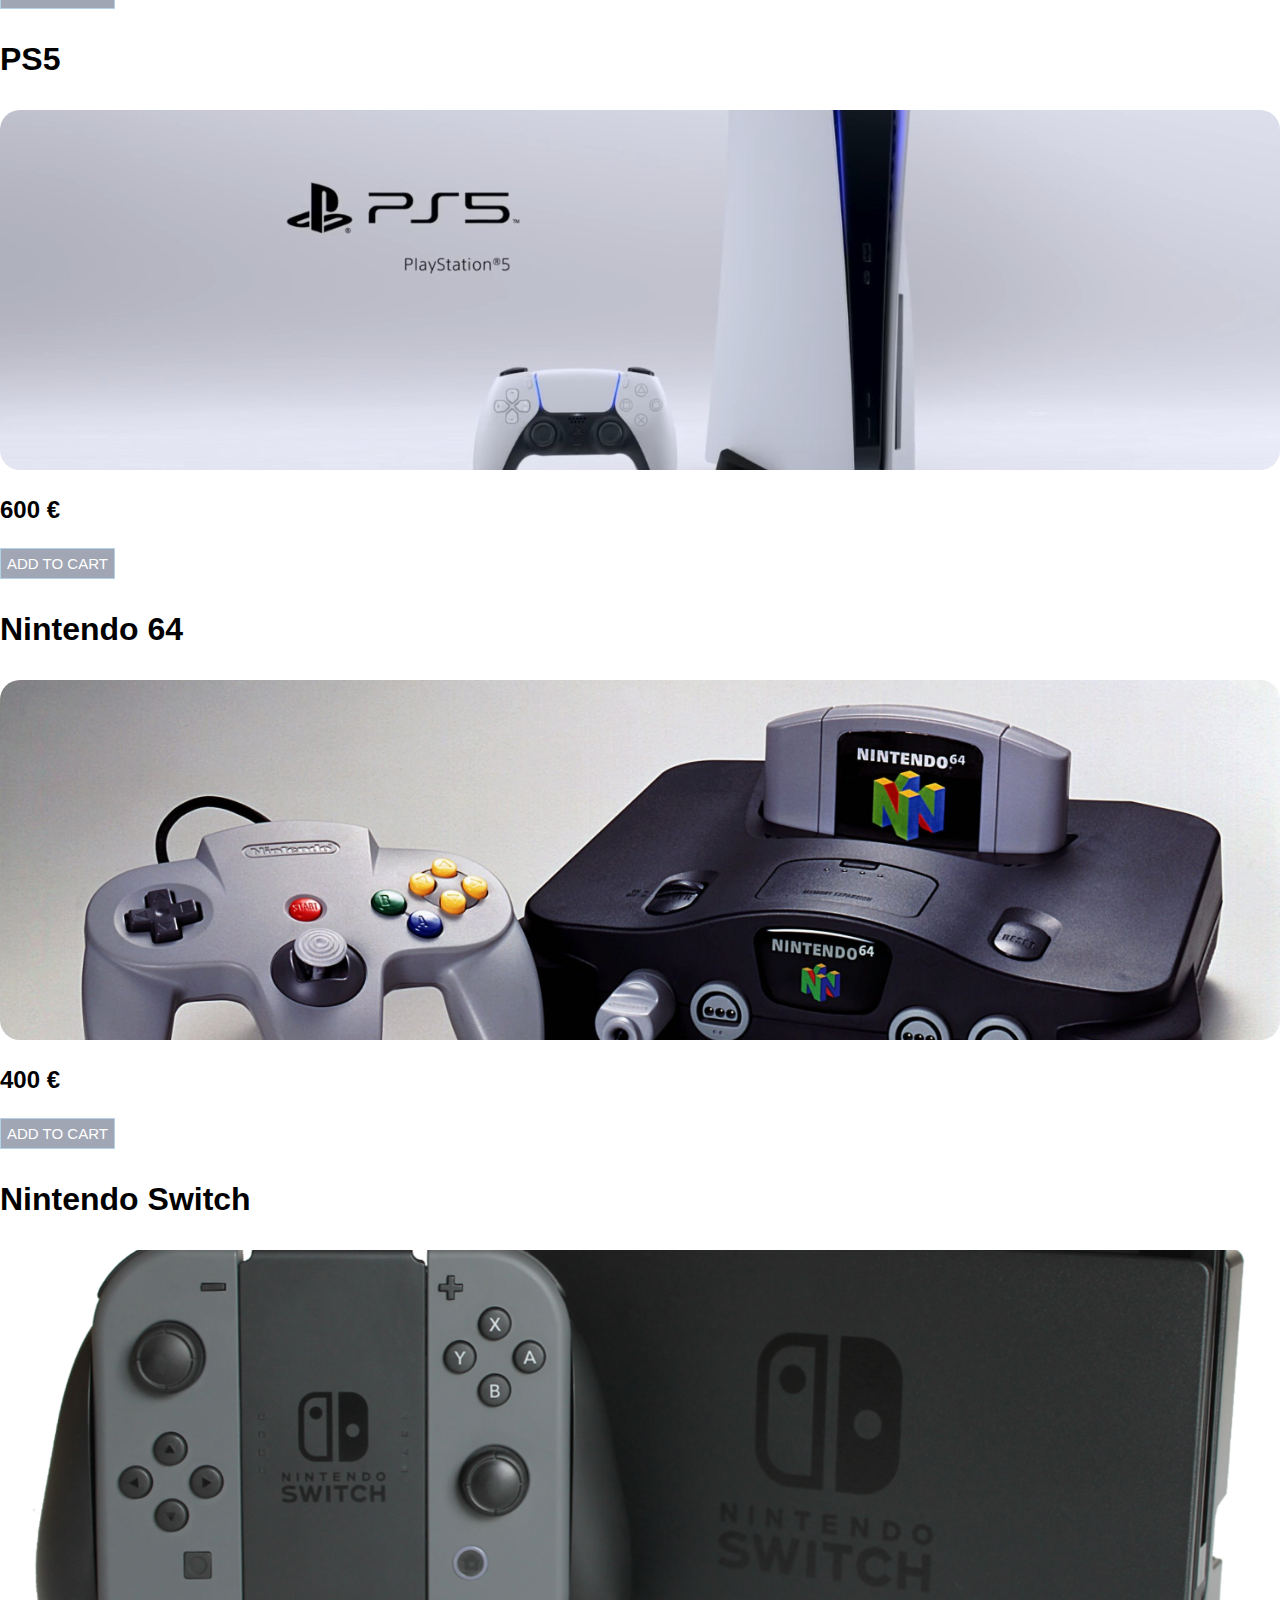
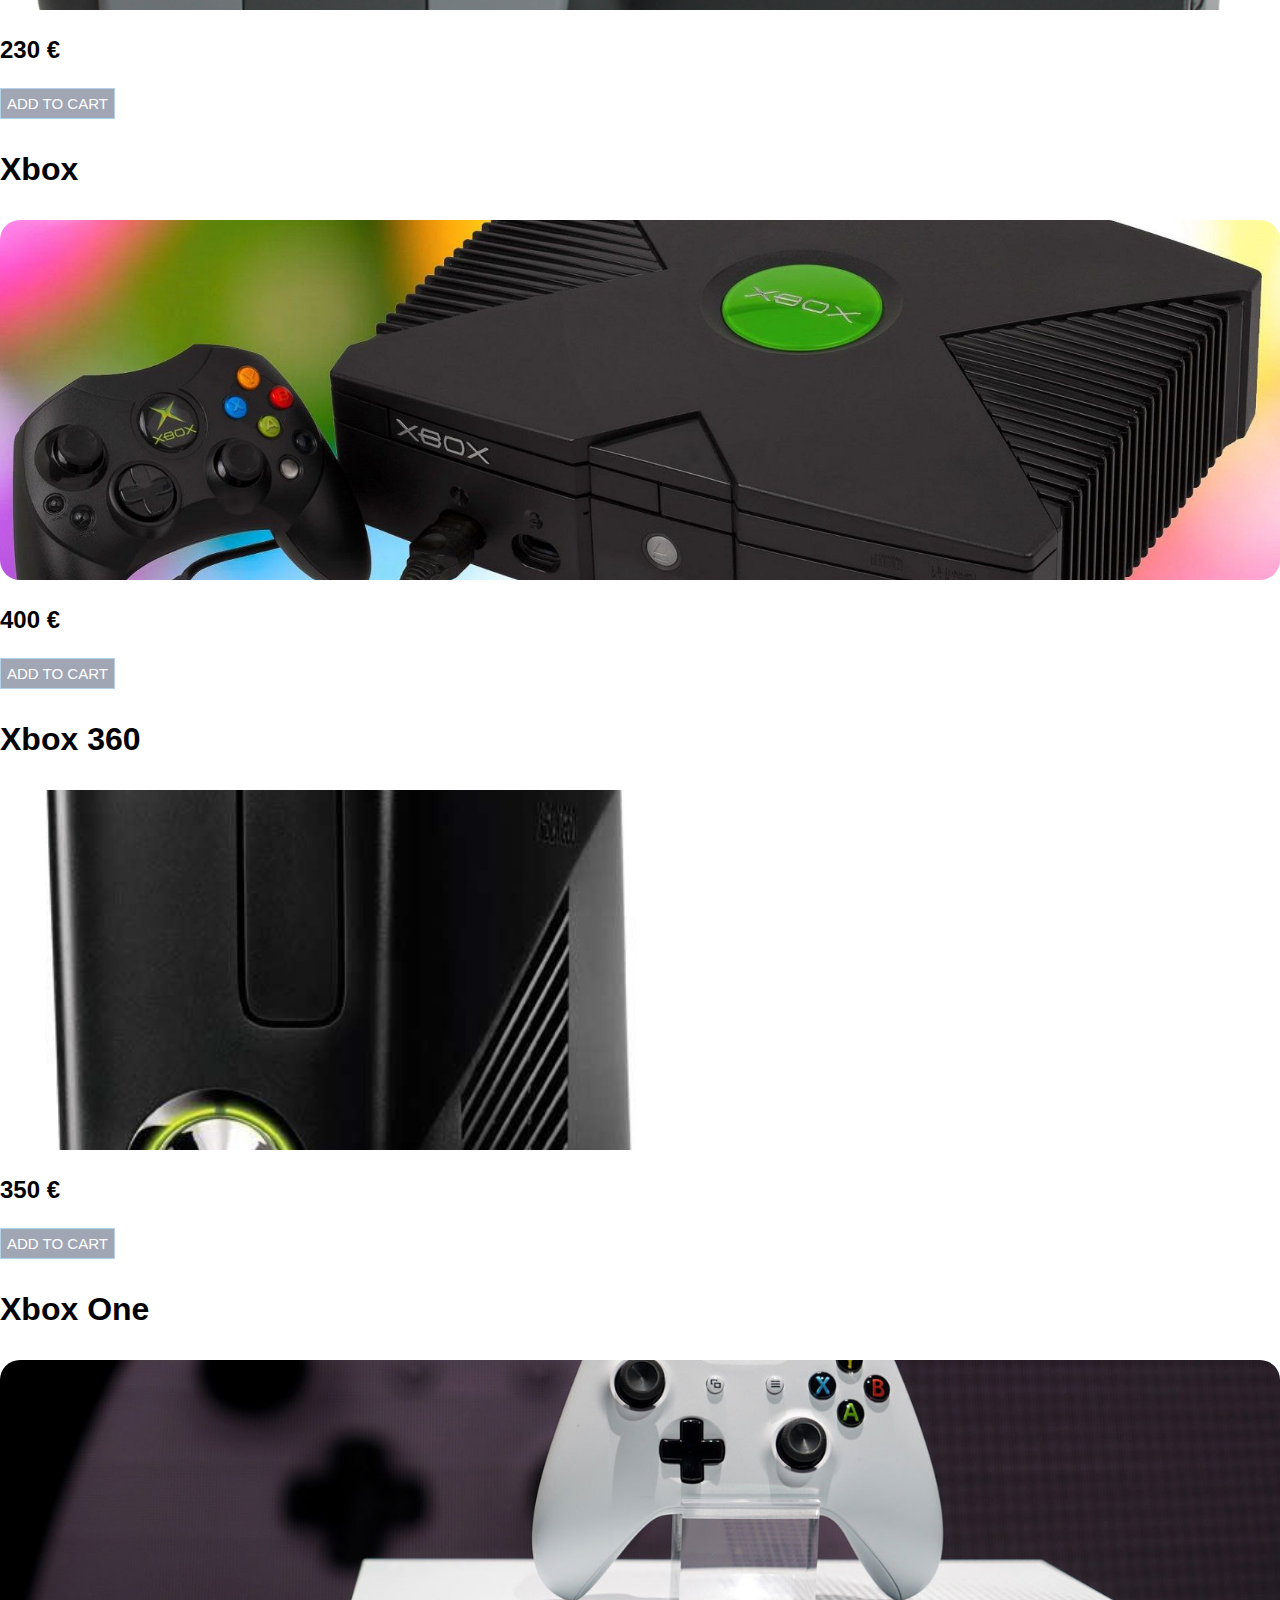
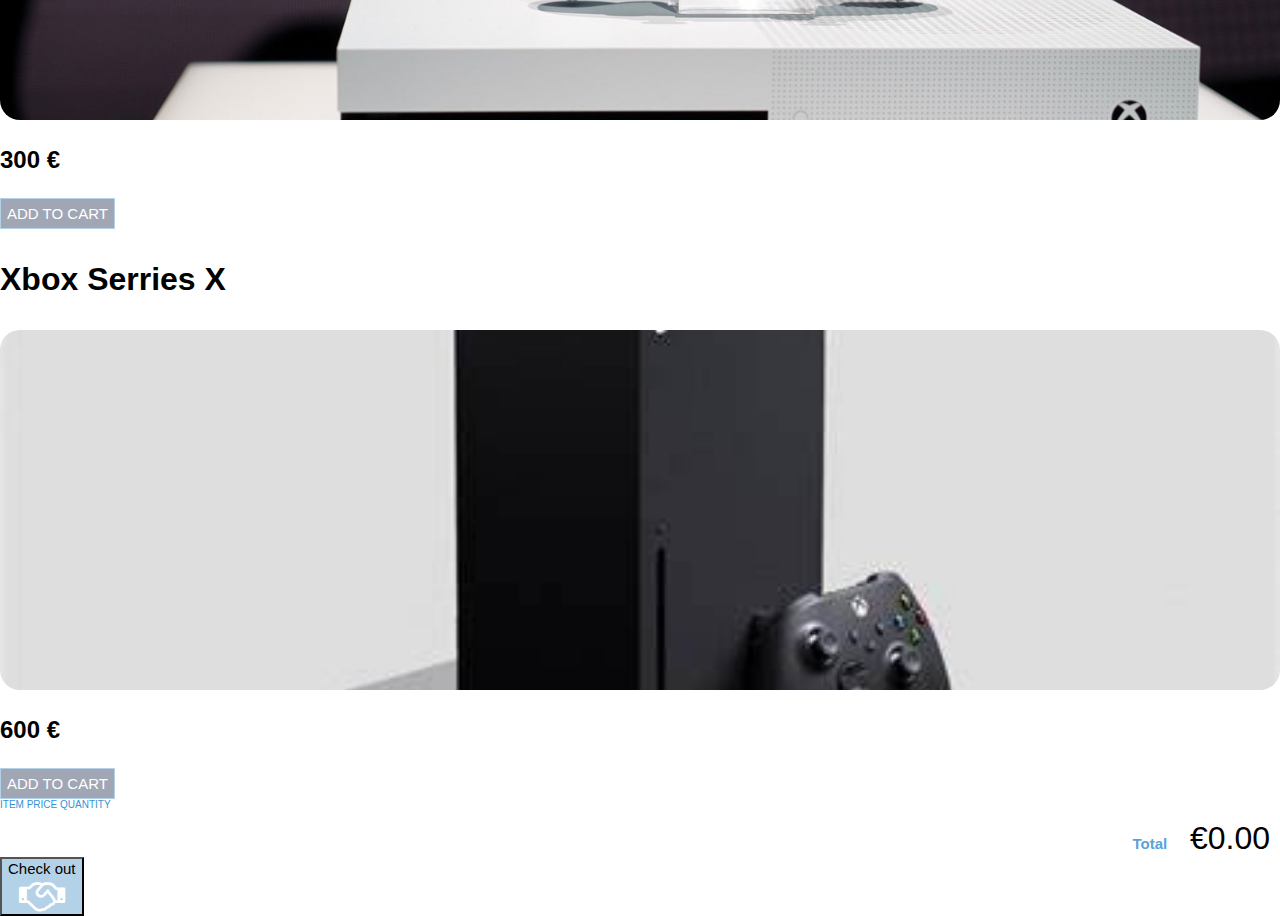
<file: shop.html>
<!DOCTYPE html>
<html lang="en">

<head>
    <meta charset="UTF-8">
    <meta http-equiv="X-UA-Compatible" content="IE=edge">
    <meta name="viewport" content="width=device-width, initial-scale=1.0">
    <title>Game Story</title>
    <link href="https://cdn.jsdelivr.net/npm/bootstrap@5.1.3/dist/css/bootstrap.min.css" rel="stylesheet" integrity="sha384-1BmE4kWBq78iYhFldvKuhfTAU6auU8tT94WrHftjDbrCEXSU1oBoqyl2QvZ6jIW3" crossorigin="anonymous">
    <link rel="stylesheet" href="https://cdnjs.cloudflare.com/ajax/libs/font-awesome/4.7.0/css/font-awesome.min.css">
    <link rel="stylesheet" href="https://fonts.googleapis.com/icon?family=Material+Icons">
    <link rel="stylesheet" href="css/style.css">
</head>

<body class="background">

    <nav class="nav">
        <div class="container">
            <div class="logo">
                <a href="/index.html"> <img src="/images/logo.jpg" alt="logo" width="50" height="40">
                    <a>
            </div>
            <div id="mainListDiv" class="main_list">
                <ul class="navlinks">
                    <li><a href="/playstation.html">PlayStation</a></li>
                    <li><a href="/nintendo.html">Nintendo</a></li>
                    <li><a href="/shop.html">Shop</a></li>
                    <li><a href="/contact.html">Contact</a></li>

                </ul>
            </div>
        </div>
    </nav>

    <section class="home">
    </section>
    <div style="height: 1000px">

        <div class="container">
            <h2 class="text-center w-100 my-5 mx-1 p-3 h1 bg-light">Products</h2>
            <div class="products row"></div>

            <!--cart starts here  -->
            <div id="cart" class="mt-5">
                <div class="cart-header h4  border-bottom row">
                    <span class="cart-item col-6 mb-3 text-dark">ITEM</span>
                    <span class="cart-price col-3 mb-3 text-dark">PRICE</span>
                    <span class="col-3 mb-3 text-dark">QUANTITY</span>
                </div>
                <div id="cart-items">
                    <!-- empty cart -->
                </div>
                <div id="total" class="cart-total">
                    <strong class="cart-total-title text-dark">Total</strong>
                    <span id="price" class="cart-total-price h4">€0.00</span>
                </div>
                <div class="d-flex justify-content-center m-4">
                    <button id="btn-purchase" class="btn btn-primary btn-purchase" type="button">Check out <br><i
                            class="fa fa-handshake-o" style="font-size:36px;color:white"></i></button>
                </div>
            </div>
        </div>

    </div>



    <!-- Jquery needed -->
    <script src="https://ajax.googleapis.com/ajax/libs/jquery/3.1.1/jquery.min.js"></script>
    <script src="js/scripts.js"></script>

    <!-- Function used to shrink nav bar removing paddings and adding black background -->
    <script>
        $(window).scroll(function() {
            if ($(document).scrollTop() > 50) {
                $('.nav').addClass('affix');
                console.log("OK");
            } else {
                $('.nav').removeClass('affix');
            }
        });
    </script>






    <script src="https://cdn.jsdelivr.net/npm/bootstrap@5.1.3/dist/js/bootstrap.bundle.min.js" integrity="sha384-ka7Sk0Gln4gmtz2MlQnikT1wXgYsOg+OMhuP+IlRH9sENBO0LRn5q+8nbTov4+1p" crossorigin="anonymous"></script>
</body>

</html>
</file>
<file: css/style.css>
.background {
    background: url(/images/gamebackground.jpg);
    background-repeat: no-repeat;
    background-attachment: fixed;
    background-size: 100% 100%;
}

.atari,
.pong,
.gameboy,
.pacman,
.nes,
.cd,
.n64,
.playstation,
.gamecube {
    border-radius: 8px;
    width: 15%;
    height: 15%;
}

@import url('https://fonts.googleapis.com/css?family=Quicksand:400,500,700');
html,
body {
    margin: 0;
    padding: 0;
    box-sizing: border-box;
    font-family: "Quicksand", sans-serif;
    font-size: 62.5%;
    font-size: 10px;
}


/*-- Inspiration taken from abdo steif -->
/* --> https://codepen.io/abdosteif/pen/bRoyMb?editors=1100*/


/* Navbar section */

.nav {
    width: 100%;
    height: 65px;
    position: fixed;
    line-height: 65px;
    text-align: center;
}

.nav div.logo {
    float: left;
    width: auto;
    height: auto;
    padding-left: 3rem;
}

.nav div.logo a {
    text-decoration: none;
    color: #fff;
    font-size: 2.5rem;
}

.nav div.logo a:hover {
    color: #00E676;
}

.nav div.main_list {
    height: 65px;
    float: right;
}

.nav div.main_list ul {
    width: 100%;
    height: 65px;
    display: flex;
    list-style: none;
    margin: 0;
    padding: 0;
}

.nav div.main_list ul li {
    width: auto;
    height: 65px;
    padding: 0;
    padding-right: 3rem;
}

.nav div.main_list ul li a {
    text-decoration: none;
    color: #fff;
    line-height: 65px;
    font-size: 2.4rem;
}

.nav div.main_list ul li a:hover {
    color: #00E676;
}


/* Home section */

.home {
    width: 100%;
    height: 100vh;
    background-image: url(/images/navbar.jpg);
    background-position: center top;
    background-size: cover;
}

.navTrigger {
    display: none;
}

.nav {
    padding-top: 20px;
    padding-bottom: 20px;
    -webkit-transition: all 0.4s ease;
    transition: all 0.4s ease;
}


/* Media qurey section */

@media screen and (min-width: 768px) and (max-width: 1024px) {
    .container {
        margin: 0;
    }
}

@media screen and (max-width:768px) {
    .navTrigger {
        display: block;
    }
    .nav div.logo {
        margin-left: 15px;
    }
    .nav div.main_list {
        width: 100%;
        height: 0;
        overflow: hidden;
    }
    .nav div.show_list {
        height: auto;
        display: none;
    }
    .nav div.main_list ul {
        flex-direction: column;
        width: 100%;
        height: 100vh;
        right: 0;
        left: 0;
        bottom: 0;
        background-color: #111;
        /*same background color of navbar*/
        background-position: center top;
    }
    .nav div.main_list ul li {
        width: 100%;
        text-align: right;
    }
    .nav div.main_list ul li a {
        text-align: center;
        width: 100%;
        font-size: 3rem;
        padding: 20px;
    }
    .nav div.media_button {
        display: block;
    }
}


/* Animation */


/* Inspiration taken from Dicson https://codemyui.com/simple-hamburger-menu-x-mark-animation/ */

.navTrigger {
    cursor: pointer;
    width: 30px;
    height: 25px;
    margin: auto;
    position: absolute;
    right: 30px;
    top: 0;
    bottom: 0;
}

.navTrigger i {
    background-color: #fff;
    border-radius: 2px;
    content: '';
    display: block;
    width: 100%;
    height: 4px;
}

.navTrigger i:nth-child(1) {
    -webkit-animation: outT 0.8s backwards;
    animation: outT 0.8s backwards;
    -webkit-animation-direction: reverse;
    animation-direction: reverse;
}

.navTrigger i:nth-child(2) {
    margin: 5px 0;
    -webkit-animation: outM 0.8s backwards;
    animation: outM 0.8s backwards;
    -webkit-animation-direction: reverse;
    animation-direction: reverse;
}

.navTrigger i:nth-child(3) {
    -webkit-animation: outBtm 0.8s backwards;
    animation: outBtm 0.8s backwards;
    -webkit-animation-direction: reverse;
    animation-direction: reverse;
}

.navTrigger.active i:nth-child(1) {
    -webkit-animation: inT 0.8s forwards;
    animation: inT 0.8s forwards;
}

.navTrigger.active i:nth-child(2) {
    -webkit-animation: inM 0.8s forwards;
    animation: inM 0.8s forwards;
}

.navTrigger.active i:nth-child(3) {
    -webkit-animation: inBtm 0.8s forwards;
    animation: inBtm 0.8s forwards;
}

@-webkit-keyframes inM {
    50% {
        -webkit-transform: rotate(0deg);
    }
    100% {
        -webkit-transform: rotate(45deg);
    }
}

@keyframes inM {
    50% {
        transform: rotate(0deg);
    }
    100% {
        transform: rotate(45deg);
    }
}

@-webkit-keyframes outM {
    50% {
        -webkit-transform: rotate(0deg);
    }
    100% {
        -webkit-transform: rotate(45deg);
    }
}

@keyframes outM {
    50% {
        transform: rotate(0deg);
    }
    100% {
        transform: rotate(45deg);
    }
}

@-webkit-keyframes inT {
    0% {
        -webkit-transform: translateY(0px) rotate(0deg);
    }
    50% {
        -webkit-transform: translateY(9px) rotate(0deg);
    }
    100% {
        -webkit-transform: translateY(9px) rotate(135deg);
    }
}

@keyframes inT {
    0% {
        transform: translateY(0px) rotate(0deg);
    }
    50% {
        transform: translateY(9px) rotate(0deg);
    }
    100% {
        transform: translateY(9px) rotate(135deg);
    }
}

@-webkit-keyframes outT {
    0% {
        -webkit-transform: translateY(0px) rotate(0deg);
    }
    50% {
        -webkit-transform: translateY(9px) rotate(0deg);
    }
    100% {
        -webkit-transform: translateY(9px) rotate(135deg);
    }
}

@keyframes outT {
    0% {
        transform: translateY(0px) rotate(0deg);
    }
    50% {
        transform: translateY(9px) rotate(0deg);
    }
    100% {
        transform: translateY(9px) rotate(135deg);
    }
}

@-webkit-keyframes inBtm {
    0% {
        -webkit-transform: translateY(0px) rotate(0deg);
    }
    50% {
        -webkit-transform: translateY(-9px) rotate(0deg);
    }
    100% {
        -webkit-transform: translateY(-9px) rotate(135deg);
    }
}

@keyframes inBtm {
    0% {
        transform: translateY(0px) rotate(0deg);
    }
    50% {
        transform: translateY(-9px) rotate(0deg);
    }
    100% {
        transform: translateY(-9px) rotate(135deg);
    }
}

@-webkit-keyframes outBtm {
    0% {
        -webkit-transform: translateY(0px) rotate(0deg);
    }
    50% {
        -webkit-transform: translateY(-9px) rotate(0deg);
    }
    100% {
        -webkit-transform: translateY(-9px) rotate(135deg);
    }
}

@keyframes outBtm {
    0% {
        transform: translateY(0px) rotate(0deg);
    }
    50% {
        transform: translateY(-9px) rotate(0deg);
    }
    100% {
        transform: translateY(-9px) rotate(135deg);
    }
}

.affix {
    padding: 0;
    background-color: #111;
}

.myH2 {
    text-align: center;
    font-size: 4rem;
}

.myP {
    text-align: justify;
    padding-left: 15%;
    padding-right: 15%;
    font-size: 20px;
}

@media all and (max-width:700px) {
    .myP {
        padding: 2%;
    }
}


/* .container {

<footer><div class="footer-subscribe-wrapper font-monospace mt-5"><!-- End Subscribe Area --><!-- Start Footer Area --><div class="footer-area ptb-100 pt-4 mt-5"><div class="container "><div class="row"><div class="col-lg-4 col-md-6 col-sm-6 pb-5"><div class="single-footer-widget "><div class="footer-heading "><h3>About Us</h3></div><p>Founded in 2016,
CodeFactory Wien follows the concept of programming boot camps of Anglo-American countries. Our goal is to provide time-efficient and very practice-oriented training with the aim of the fastest possible career entry as a junior developer. Our courses are tailored to newcomers,
people who want to change careers in the second or third educational path as well as people who are interested in an application-oriented education. </p><ul class="footer-social "><li><a href="https://www.facebook.com/CodeFactoryVienna/ "><i class="fa fa-facebook-f "></i></a></li><li><a href="https://www.instagram.com/accounts/login/ "><i class="fa fa-instagram "></i></a></li><li><a href="https://twitter.com/codefactoryvie "><i class="fa fa-twitter-square "></i></a></li><li><a href="https://www.youtube.com/channel/UCJE5xsfz-bLmVb5emobgOkw "><i class="fa fa-youtube-play "></i></a></li><li><a href="https://www.linkedin.com/company/codefactory-vienna "><i class="fa fa-linkedin "></i></a></li></ul></div></div><div class="col-lg-2 col-md-6 col-sm-6 pb-5"><div class="single-footer-widget "><div class="footer-heading "><h3>Our Courses</h3></div><ul class="footer-quick-links "><div *ngFor="let course of courses; index as coursesId"><li><a routerLink="/courses/{{coursesId}}"> {
    {
        course.name
    }
}

</a></li></div></ul></div></div><div class="col-lg-2 col-md-6 col-sm-6 pb-5 "><div class="single-footer-widget "><div class="footer-heading "><h3>Useful Links</h3></div><ul class="footer-quick-links "><li><a routerLink="team">About Us</a></li><li><a routerLink="contactus">Contact Us</a></li></ul></div></div><div class="col-lg-4 col-md-6 col-sm-6 pb-5 "><div class="single-footer-widget "><div class="footer-heading "><h3>Contact Info</h3></div><div class="footer-info-contact "><i class="fa fa-phone "></i><h3>Phone</h3><span><a href="tel:0802235678 ">0660 6673655</a></span></div><div class="footer-info-contact "><i class="fa fa-envelope "></i><h3>Email</h3><span><a href="mailto:office@codefactory.wien ">office@codefactory.wien</a></span></div><div class="footer-info-contact "><i class="fa fa-map-marker "></i><h3>Address</h3><span>Kettenbrückengasse 23/2/12,
1050 Vienna,
Austria</span></div></div></div></div></div></div><!-- End Footer Section --></div></footer><footer><div class="footer-subscribe-wrapper font-monospace mt-5"><!-- End Subscribe Area --><!-- Start Footer Area --><div class="footer-area ptb-100 pt-4 mt-5"><div class="container "><div class="row"><div class="col-lg-4 col-md-6 col-sm-6 pb-5"><div class="single-footer-widget "><div class="footer-heading "><h3>About Us</h3></div><p>Founded in 2016,
CodeFactory Wien follows the concept of programming boot camps of Anglo-American countries. Our goal is to provide time-efficient and very practice-oriented training with the aim of the fastest possible career entry as a junior developer. Our courses are tailored to newcomers,
people who want to change careers in the second or third educational path as well as people who are interested in an application-oriented education. </p><ul class="footer-social "><li><a href="https://www.facebook.com/CodeFactoryVienna/ "><i class="fa fa-facebook-f "></i></a></li><li><a href="https://www.instagram.com/accounts/login/ "><i class="fa fa-instagram "></i></a></li><li><a href="https://twitter.com/codefactoryvie "><i class="fa fa-twitter-square "></i></a></li><li><a href="https://www.youtube.com/channel/UCJE5xsfz-bLmVb5emobgOkw "><i class="fa fa-youtube-play "></i></a></li><li><a href="https://www.linkedin.com/company/codefactory-vienna "><i class="fa fa-linkedin "></i></a></li></ul></div></div><div class="col-lg-2 col-md-6 col-sm-6 pb-5"><div class="single-footer-widget "><div class="footer-heading "><h3>Our Courses</h3></div><ul class="footer-quick-links "><div *ngFor="let course of courses; index as coursesId"><li><a routerLink="/courses/{{coursesId}}"> {
    {
        course.name
    }
}

</a></li></div></ul></div></div><div class="col-lg-2 col-md-6 col-sm-6 pb-5 "><div class="single-footer-widget "><div class="footer-heading "><h3>Useful Links</h3></div><ul class="footer-quick-links "><li><a routerLink="team">About Us</a></li><li><a routerLink="contactus">Contact Us</a></li></ul></div></div><div class="col-lg-4 col-md-6 col-sm-6 pb-5 "><div class="single-footer-widget "><div class="footer-heading "><h3>Contact Info</h3></div><div class="footer-info-contact "><i class="fa fa-phone "></i><h3>Phone</h3><span><a href="tel:0802235678 ">0660 6673655</a></span></div><div class="footer-info-contact "><i class="fa fa-envelope "></i><h3>Email</h3><span><a href="mailto:office@codefactory.wien ">office@codefactory.wien</a></span></div><div class="footer-info-contact "><i class="fa fa-map-marker "></i><h3>Address</h3><span>Kettenbrückengasse 23/2/12,
1050 Vienna,
Austria</span></div></div></div></div></div></div><!-- End Footer Section --></div></footer>margin-top: 0px!important;

} */

.footer-subscribe-wrapper {
    position: relative;
    z-index: 1;
    height: 100%;
    background: radial-gradient(#040c16, #d0cdda);
}

.footer-heading {
    margin-bottom: 25px;
}

.footer-heading h3 {
    font-size: 20px;
    color: #ffffff;
    font-weight: 600;
    margin: 0 0 0 0;
    position: relative;
    border-bottom: 1px solid #777;
    padding-bottom: 10px;
}

.single-footer-widget .footer-social {
    padding-left: 0;
    margin-bottom: 0;
    margin-top: 20px;
}

.single-footer-widget .footer-social li {
    display: inline-block;
    margin-right: 10px;
}

.single-footer-widget .footer-social li:last-child {
    margin-right: 0;
}

.single-footer-widget .footer-social i {
    display: inline-block;
    height: 35px;
    width: 35px;
    line-height: 35px;
    background-color: #ffffff;
    border: 1px solid #ffffff;
    border-radius: 50px;
    color: #7b68ee;
    -webkit-transition: 0.4s;
    transition: 0.4s;
    text-align: center;
}

.single-footer-widget .footer-social i::before {
    font-size: 15px;
}

.single-footer-widget .footer-social i:hover {
    background-color: #7b68ee;
    color: #ffffff;
    border: 1px solid #7b68ee;
}

.single-footer-widget p {
    font-size: 15px;
    color: #ececec;
    font-weight: 400;
}

.single-footer-widget .footer-heading {
    margin-bottom: 25px;
}

.single-footer-widget .footer-heading h3 {
    font-size: 20px;
    color: #ffffff;
    font-weight: 700;
    margin: 0 0 0 0;
}

.single-footer-widget .footer-quick-links {
    padding-left: 0;
    margin-bottom: 0;
}

.single-footer-widget .footer-quick-links li {
    list-style-type: none;
    padding-bottom: 10px;
}

.single-footer-widget .footer-quick-links li:last-child {
    padding-bottom: 0;
}

.single-footer-widget .footer-quick-links li a {
    display: inline-block;
    color: #ececec;
    font-size: 16px;
    font-weight: 400;
    text-decoration: none;
}

.single-footer-widget .footer-quick-links li a:hover {
    color: #7b68ee;
    text-decoration: underline !important;
    -webkit-transition: 0.4s;
    transition: 0.4s;
}

.single-footer-widget .footer-info-contact {
    position: relative;
    padding-left: 35px;
    margin-bottom: 16px;
}

.single-footer-widget .footer-info-contact:last-child {
    margin-bottom: 0;
}

.single-footer-widget .footer-info-contact i {
    color: #ffffff;
    position: absolute;
    left: 0;
    top: 0px;
}

.single-footer-widget .footer-info-contact i::before {
    font-size: 20px;
}

.single-footer-widget .footer-info-contact h3 {
    font-size: 16px;
    color: #fff;
    font-weight: 600;
    margin: 0 0 10px 0;
}

.single-footer-widget .footer-info-contact span {
    font-size: 15px;
    color: #ececec;
    font-weight: 400;
}

.single-footer-widget .footer-info-contact span a {
    font-size: 15px;
    color: #ececec;
    font-weight: 400;
    -webkit-transition: 0.4s;
    transition: 0.4s;
}

.single-footer-widget .footer-info-contact span a:hover {
    color: #7b68ee;
}

.icon {
    width: 25px;
    height: 25px;
}

* {
    box-sizing: border-box;
}

html,
body {
    margin: 0;
    padding: 0;
    min-height: 100%;
}

.mynav {
    background-color: #B4D2E7;
    height: 15vh;
    color: #A1A6B4;
}

.product-title {
    font-weight: bolder;
    font-size: xx-large;
}

.product-price {
    color: black;
    font-weight: bolder;
    font-size: x-large;
}

.product-image {
    object-fit: cover;
    min-height: 40vh;
    width: 100%;
    border-radius: 20px;
    margin: 0 auto;
}

.product-button {
    background-color: #A1A6B4;
    border: 1px solid #B4D2E7;
    color: white;
    text-shadow: 1px #B4D2E7;
    font-size: 1.5em;
    padding: 0.4em;
}

.product-button:hover {
    background-color: #5aa3d8;
    color: #eff1f5;
}

.cart-row {
    border-bottom: 1px solid #B4D2E7;
    color: #000000;
}

.cart-header {
    color: #3392d6;
}

.cart-item-image {
    width: 75px;
    height: auto;
    border-radius: 10px;
}

.cart-total {
    text-align: end;
    margin-top: 10px;
    margin-right: 10px;
}

.cart-total-title {
    font-weight: bold;
    font-size: 1.5em;
    color: #5aa3d8;
    margin-right: 20px;
}

.plus,
.minus {
    color: black;
    font-size: 2.5em;
}

.btn-purchase {
    font-size: 1.5em;
    background-color: #B4D2E7;
}

.btn-purchase:hover {
    background-color: #5085aa;
}

@media only screen and (max-width: 995px) {
    .mynav {
        height: 20vh;
    }
}

.cart-item-title {
    color: black;
}

.cart-total-price {
    color: black;
    font-size: xx-large;
}

.center {
    display: block;
    margin-left: auto;
    margin-right: auto;
    width: 50%;
}

.history {
    display: block;
    margin-left: auto;
    margin-right: auto;
    width: 30%;
}

.bacgroundimg {
    width: 100%;
    height: 40vw;
    background-repeat: no-repeat;
    background-image: url("../../assets/teamImages/heroteam.jpeg");
    /* Background Image */
}

.hero h2 {
    font-size: 3vw;
    color: white;
    position: absolute;
    top: 34vh;
    left: 45vw;
}

.section-title {
    text-align: center;
    margin-bottom: 65px;
    line-height: 1.5;
}

input[type=text],
select,
textarea {
    width: 100%;
    padding: 0.8rem;
    border: 1px solid #ccc;
    border-radius: 4px;
    box-sizing: border-box;
    margin-top: 6px;
    margin-bottom: 16px;
    resize: vertical;
}

input[type=submit] {
    background-color: #04AA6D;
    color: white;
    padding: 12px 20px;
    border: none;
    border-radius: 4px;
    cursor: pointer;
}

input[type=submit]:hover {
    background-color: #45a049;
}

.container-contact {
    border-radius: 0.5rem;
    background-color: #f2f2f2;
    padding: 2rem;
}


/* .container-fluid {
    margin-left: 1vh;
} */

.card-header {
    font-weight: bolder;
}
</file>
